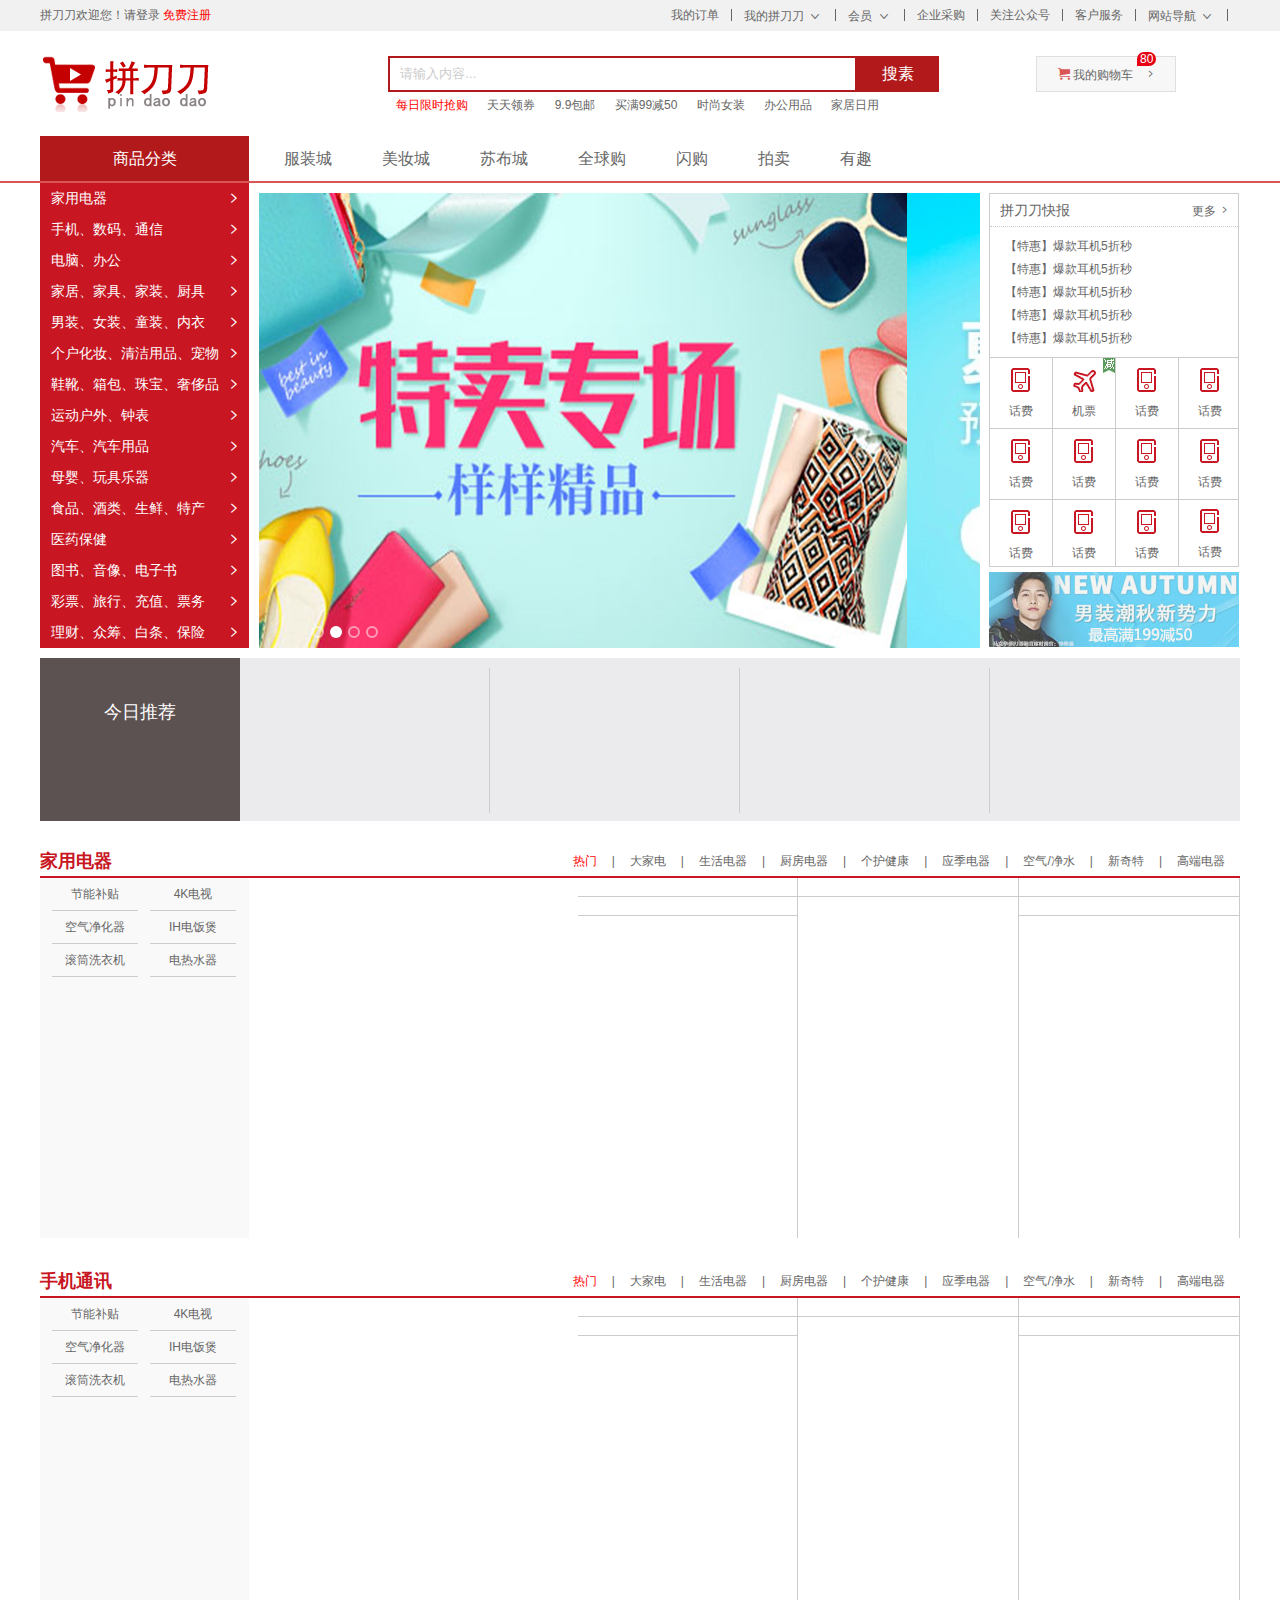
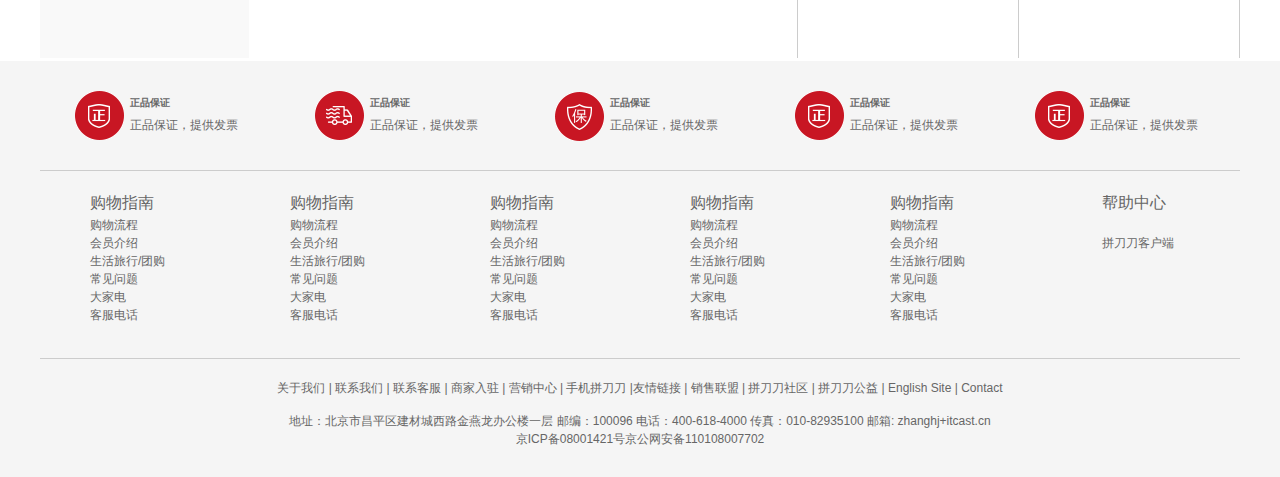
<file: index.html>
<!DOCTYPE html>
<html lang="en">

<head>
    <meta charset="UTF-8">
    <meta name="viewport" content="width=device-width, initial-scale=1.0">
    <meta http-equiv="X-UA-Compatible" content="ie=edge">
    <title>拼刀刀(PDD.COM)-正品低价、品质保障、配送及时、轻松购物！</title>
    <meta name="description"
        content="拼刀刀PDD.COM-专业的综合网上购物商城,销售家电、数码通讯、电脑、家居百货、服装服饰、母婴、图书、食品等数万个品牌优质商品.便捷、诚信的服务，为您提供愉悦的网上购物体验!">
    <meta name="keywords" content="网上购物,网上商城,手机,笔记本,电脑,MP3,CD,VCD,DV,相机,数码,配件,手表,存储卡,拼刀刀"">
        <!-- 引入favicon.ico网页图标 -->
    <link rel=" shortcut icon" href="favicon.ico" type="image/x-icon" />
    <!-- 引入css 初始化的css文件 -->
    <link rel="stylesheet" href="css/base.css">
    <!-- 引入 公共样式的css文件 -->
    <link rel="stylesheet" href="css/common.css">
    <!-- 引入首页样式 -->
    <link rel="stylesheet" href="css/index.css">
    <script src="js/animate.js"></script>
    <script src="js/jquery.min.js"></script>
    <script src="js/index.js"></script>
</head>

<body>
    <!-- 顶部快捷导航 shortcut star-->
    <div class="shortcut">
        <!-- 版心 w-->
        <div class="w">
            <div class="fl">
                <ul>
                    <li>拼刀刀欢迎您！</li>
                    <li> <a href="#">请登录</a> <a href="#" class="style-red">免费注册</a></li>
                </ul>
            </div>
            <div class="fr">
                <ul>
                    <li><a href="#">我的订单</a></li>
                    <li class="spacer"></li>
                    <li>
                        <a href="#">我的拼刀刀</a>
                        <i class="icomoon"></i>
                    </li>
                    <li class="spacer"></li>
                    <li>
                        <a href="#">会员</a>
                        <i class="icomoon"></i>
                    </li>
                    <li class="spacer"></li>
                    <li>
                        <a href="#">企业采购</a>
                    </li>
                    <li class="spacer"></li>
                    <li><a href="#">关注公众号</a></li>
                    <li class="spacer"></li>
                    <li><a href="#">客户服务</a></li>
                    <li class="spacer"></li>
                    <li>
                        <a href="#">网站导航</a>
                        <i class="icomoon"></i>
                    </li>
                    <li class="spacer"></li>
                </ul>
            </div>
        </div>
    </div>
    <!-- 顶部快捷导航 end-->

    <!-- 头部区域 -->
    <div class="header w">
        <div class="logo">
            <h1>
                <a href="index.html" title="拼刀刀">
                    拼刀刀
                </a>
            </h1>
        </div>
        <div class="search">
            <input type="text" class="text" value="请输入内容...">
            <button class="btn">搜素</button>
        </div>
        <div class="hotwords">
            <a href="#" class="style-red">每日限时抢购</a>
            <a href="#">天天领券</a>
            <a href="#">9.9包邮</a>
            <a href="#">买满99减50</a>
            <a href="#">时尚女装</a>
            <a href="#">办公用品</a>
            <a href="#">家居日用</a>
        </div>
        <div class="shopcar">
            <a href="shopcar.html">
                <i class="car"></i>
                我的购物车
                <i class="arrow"></i>
                <i class="count">80</i>
            </a>
        </div>
    </div>
    <div class="nav">
        <div class="w">
            <div class="dorpdown fl">
                <div class="dt">商品分类</div>
                <div class="dd">
                    <ul>
                        <li class="menu_item"><a href="list.html">家用电器</a><i class="fr"></i></li>
                        <li class="menu_item"><a href="list.html">手机、数码、通信</a><i class="fr"></i></li>
                        <li class="menu_item"><a href="list.html">电脑、办公</a> <i></i> </li>
                        <li class="menu_item"><a href="list.html">家居、家具、家装、厨具</a> <i></i> </li>
                        <li class="menu_item"><a href="list.html">男装、女装、童装、内衣</a> <i></i> </li>
                        <li class="menu_item"><a href="list.html">个户化妆、清洁用品、宠物</a> <i></i> </li>
                        <li class="menu_item"><a href="list.html">鞋靴、箱包、珠宝、奢侈品</a> <i></i> </li>
                        <li class="menu_item"><a href="list.html">运动户外、钟表</a> <i></i> </li>
                        <li class="menu_item"><a href="list.html">汽车、汽车用品</a> <i></i> </li>
                        <li class="menu_item"><a href="list.html">母婴、玩具乐器</a> <i></i> </li>
                        <li class="menu_item"><a href="list.html">食品、酒类、生鲜、特产</a> <i></i> </li>
                        <li class="menu_item"><a href="list.html">医药保健</a> <i></i> </li>
                        <li class="menu_item"><a href="list.html">图书、音像、电子书</a> <i></i> </li>
                        <li class="menu_item"><a href="list.html">彩票、旅行、充值、票务</a> <i></i> </li>
                        <li class="menu_item"><a href="list.html">理财、众筹、白条、保险</a> <i></i> </li>

                    </ul>
                </div>
            </div>
            <div class="navitems fl">
                <ul>
                    <li><a href="#">服装城</a></li>
                    <li><a href="#">美妆城</a></li>
                    <li><a href="#">苏布城</a></li>
                    <li><a href="#">全球购</a></li>
                    <li><a href="#">闪购</a></li>
                    <li><a href="#">拍卖</a></li>
                    <li><a href="#">有趣</a></li>
                </ul>
            </div>
        </div>
    </div>

    <div class="w">
        <div class="main">
            <div class="focus fl">
                <!-- 左侧按钮 -->
                <a href="javascript:;" class="arrow-l"></a>
                <!-- 右侧按钮 -->
                <a href="javascript:;" class="arrow-r"></a>
                <!-- 核心的滚动区域 -->
                <ul>
                    <li>
                        <a href="#"><img src="upload/focus.jpg" alt=""></a>
                    </li>
                    <li>
                        <a href="#"><img src="upload/focus1.jpg" alt=""></a>
                    </li>
                    <li>
                        <a href="#"><img src="upload/focus2.jpg" alt=""></a>
                    </li>
                    <li>
                        <a href="#"><img src="upload/focus3.jpg" alt=""></a>
                    </li>
                </ul>
                <ol class="circle">

                </ol>
            </div>
            <div class="newsflash fr">
                <div class="news">
                    <div class="news-hd">
                        拼刀刀快报
                        <a href="#">更多</a>
                    </div>
                    <div class="news-bd">
                        <ul>
                            <li><a href="#">【特惠】爆款耳机5折秒</a></li>
                            <li><a href="#">【特惠】爆款耳机5折秒</a></li>
                            <li><a href="#">【特惠】爆款耳机5折秒</a></li>
                            <li><a href="#">【特惠】爆款耳机5折秒</a></li>
                            <li><a href="#">【特惠】爆款耳机5折秒</a></li>
                        </ul>
                    </div>
                </div>
                <div class="lifeservice">
                    <ul>
                        <li>
                            <a href="#">
                                <i class="lifeservice_ico lifeservice_huafei"></i>
                                <p>话费</p>
                            </a>
                        </li>
                        <li> <a href="#">
                                <i class="lifeservice_ico lifeservice_jipiao"></i>
                                <p>机票</p>
                            </a>
                            <span class="hot">

                            </span></li>
                        <li> <a href="#">
                                <i class="lifeservice_ico lifeservice_huafei"></i>
                                <p>话费</p>
                            </a></li>
                        <li> <a href="#">
                                <i class="lifeservice_ico lifeservice_huafei"></i>
                                <p>话费</p>
                            </a></li>
                        <li> <a href="#">
                                <i class="lifeservice_ico lifeservice_huafei"></i>
                                <p>话费</p>
                            </a></li>
                        <li> <a href="#">
                                <i class="lifeservice_ico lifeservice_huafei"></i>
                                <p>话费</p>
                            </a></li>
                        <li> <a href="#">
                                <i class="lifeservice_ico lifeservice_huafei"></i>
                                <p>话费</p>
                            </a></li>
                        <li> <a href="#">
                                <i class="lifeservice_ico lifeservice_huafei"></i>
                                <p>话费</p>
                            </a> <a href="#">
                                <i class="lifeservice_ico lifeservice_huafei"></i>
                                <p>话费</p>
                            </a> <a href="#">
                                <i class="lifeservice_ico lifeservice_huafei"></i>
                                <p>话费</p>
                            </a></li>
                        <li> <a href="#">
                                <i class="lifeservice_ico lifeservice_huafei"></i>
                                <p>话费</p>
                            </a></li>
                        <li> <a href="#">
                                <i class="lifeservice_ico lifeservice_huafei"></i>
                                <p>话费</p>
                            </a></li>
                        <li> <a href="#">
                                <i class="lifeservice_ico lifeservice_huafei"></i>
                                <p>话费</p>
                            </a></li>

                    </ul>
                </div>
                <div class="bargain">
                    <img data-lazy-src="upload/bargain.jpg" alt="">
                </div>
            </div>
        </div>

        <!-- 推荐模块 -->
        <div class="recommend w">
            <div class="recom-hd">
                <img data-lazy-src="img/clock.png" alt="">
                <h3>今日推荐</h3>
            </div>
            <div class="recom-bd">
                <ul>
                    <li><a href="#"><img data-lazy-src="upload/pic.jpg" alt=""></a></li>
                    <li><a href="#"><img data-lazy-src="upload/pic.jpg" alt=""></a></li>
                    <li><a href="#"><img data-lazy-src="upload/pic.jpg" alt=""></a></li>
                    <li class="last"><a href="#"><img data-lazy-src="upload/pic.jpg" alt=""></a></li>
                </ul>
            </div>
        </div>

        <!-- 楼层区 -->
        <div class="floor">
            <!-- 一楼 家电 -->
            <div class="jiadian w">
                <div class="box-hd">
                    <h3>家用电器</h3>
                    <div class="tab-list">
                        <ul>
                            <li><a href="#" class="style-red">热门</a>|</li>
                            <li><a href="#">大家电</a>|</li>
                            <li><a href="#">生活电器</a>|</li>
                            <li><a href="#">厨房电器</a>|</li>
                            <li><a href="#">个护健康</a>|</li>
                            <li><a href="#">应季电器</a>|</li>
                            <li><a href="#">空气/净水</a>|</li>
                            <li><a href="#">新奇特</a>|</li>
                            <li><a href="#">高端电器</a></li>
                        </ul>
                    </div>
                </div>
                <div class="box-bd">
                    <!-- 热门 -->
                    <ul class="tab-con">
                        <li class="w209">
                            <ul class="tab-con-list">
                                <li><a href="#">节能补贴</a></li>
                                <li><a href="#">4K电视</a></li>
                                <li><a href="#">空气净化器</a></li>
                                <li><a href="#">IH电饭煲</a></li>
                                <li><a href="#">滚筒洗衣机</a></li>
                                <li><a href="#">电热水器</a></li>
                            </ul>
                            <a href="#"><img data-lazy-src="upload/floor-1-1.png" alt=""></a>
                        </li>
                        <li class="w329">
                            <img data-lazy-src="upload/pic1.jpg" alt="">
                        </li>
                        <li class="w219">
                            <div class="tab-con-item">
                                <a href="#">
                                    <img data-lazy-src="upload/floor-1-2.png" alt="">
                                </a>
                            </div>

                            <div class="tab-con-item">
                                <a href="#">
                                    <img data-lazy-src="upload/floor-1-3.png" alt="">
                                </a>
                            </div>
                        </li>
                        <li class="w220">
                            <div class="tab-con-item">
                                <a href="#">
                                    <img data-lazy-src="upload/floor-1-4.png" alt="">
                                </a>
                            </div>
                        </li>
                        <li class="w220">
                            <div class="tab-con-item">
                                <a href="#">
                                    <img data-lazy-src="upload/floor-1-5.png" alt="">
                                </a>
                            </div>

                            <div class="tab-con-item">
                                <a href="#">
                                    <img data-lazy-src="upload/floor-1-6.png" alt="">
                                </a>
                            </div>
                        </li>
                    </ul>
                    <!--  -->
                    <!-- <ul class="tab-con">
                            <li>1</li>
                            <li>2</li>
                            <li>3</li>
                            <li>4</li>
                            <li>5</li>
                        </ul> -->
                </div>
            </div>

            <!-- 二楼 -->
            <div class="jiadian w">
                <div class="box-hd">
                    <h3>手机通讯</h3>
                    <div class="tab-list">
                        <ul>
                            <li><a href="#" class="style-red">热门</a>|</li>
                            <li><a href="#">大家电</a>|</li>
                            <li><a href="#">生活电器</a>|</li>
                            <li><a href="#">厨房电器</a>|</li>
                            <li><a href="#">个护健康</a>|</li>
                            <li><a href="#">应季电器</a>|</li>
                            <li><a href="#">空气/净水</a>|</li>
                            <li><a href="#">新奇特</a>|</li>
                            <li><a href="#">高端电器</a></li>
                        </ul>
                    </div>
                </div>
                <div class="box-bd">
                    <!-- 热门 -->
                    <ul class="tab-con">
                        <li class="w209">
                            <ul class="tab-con-list">
                                <li><a href="#">节能补贴</a></li>
                                <li><a href="#">4K电视</a></li>
                                <li><a href="#">空气净化器</a></li>
                                <li><a href="#">IH电饭煲</a></li>
                                <li><a href="#">滚筒洗衣机</a></li>
                                <li><a href="#">电热水器</a></li>
                            </ul>
                            <a href="#"><img data-lazy-src="upload/floor-1-1.png" alt=""></a>
                        </li>
                        <li class="w329">
                            <img data-lazy-src="upload/pic1.jpg" alt="">
                        </li>
                        <li class="w219">
                            <div class="tab-con-item">
                                <a href="#">
                                    <img data-lazy-src="upload/floor-1-2.png" alt="">
                                </a>
                            </div>

                            <div class="tab-con-item">
                                <a href="#">
                                    <img data-lazy-src="upload/floor-1-3.png" alt="">
                                </a>
                            </div>
                        </li>
                        <li class="w220">
                            <div class="tab-con-item">
                                <a href="#">
                                    <img data-lazy-src="upload/floor-1-4.png" alt="">
                                </a>
                            </div>
                        </li>
                        <li class="w220">
                            <div class="tab-con-item">
                                <a href="#">
                                    <img data-lazy-src="upload/floor-1-5.png" alt="">
                                </a>
                            </div>

                            <div class="tab-con-item">
                                <a href="#">
                                    <img data-lazy-src="upload/floor-1-6.png" alt="">
                                </a>
                            </div>
                        </li>
                    </ul>
                    <!--  -->
                    <!-- <ul class="tab-con">
                                <li>1</li>
                                <li>2</li>
                                <li>3</li>
                                <li>4</li>
                                <li>5</li>
                            </ul> -->
                </div>
            </div>
        </div>

        <!-- 固定电梯 -->
        <div class="fixedtool">
            <ul>
                <li class="current">家用电器</li>
                <li>手机通讯</li>
                <li>电脑办公</li>
                <li>家居家具</li>
            </ul>
        </div>
    </div>

    <!-- 底部 -->
    <div class="footer">
        <div class="w">
            <!-- 服务模块 -->
            <div class="mod_service">
                <ul>
                    <li>
                        <i class="mod_service-icon mod_service_zheng"></i>
                        <div class="mod_service_tit">
                            <h5>正品保证</h5>
                            <p>正品保证，提供发票</p>
                        </div>
                    </li>
                    <li>
                        <i class="mod_service-icon mod_service_kuai"></i>
                        <div class="mod_service_tit">
                            <h5>正品保证</h5>
                            <p>正品保证，提供发票</p>
                        </div>
                    </li>
                    <li>
                        <i class="mod_service-icon mod_service_bao"></i>
                        <div class="mod_service_tit">
                            <h5>正品保证</h5>
                            <p>正品保证，提供发票</p>
                        </div>
                    </li>
                    <li>
                        <i class="mod_service-icon mod_service_zheng"></i>
                        <div class="mod_service_tit">
                            <h5>正品保证</h5>
                            <p>正品保证，提供发票</p>
                        </div>
                    </li>
                    <li>
                        <i class="mod_service-icon mod_service_zheng"></i>
                        <div class="mod_service_tit">
                            <h5>正品保证</h5>
                            <p>正品保证，提供发票</p>
                        </div>
                    </li>
                </ul>
            </div>
            <!-- 帮助模块 -->
            <div class="mod_help">
                <dl class="mod_help_list">
                    <dt>购物指南</dt>
                    <dd><a href="#">购物流程</a></dd>
                    <dd><a href="#">会员介绍</a></dd>
                    <dd><a href="#">生活旅行/团购</a></dd>
                    <dd><a href="#">常见问题</a></dd>
                    <dd><a href="#">大家电</a></dd>
                    <dd><a href="#">客服电话</a></dd>
                </dl>
                <dl class="mod_help_list">
                    <dt>购物指南</dt>
                    <dd><a href="#">购物流程</a></dd>
                    <dd><a href="#">会员介绍</a></dd>
                    <dd><a href="#">生活旅行/团购</a></dd>
                    <dd><a href="#">常见问题</a></dd>
                    <dd><a href="#">大家电</a></dd>
                    <dd><a href="#">客服电话</a></dd>
                </dl>
                <dl class="mod_help_list">
                    <dt>购物指南</dt>
                    <dd><a href="#">购物流程</a></dd>
                    <dd><a href="#">会员介绍</a></dd>
                    <dd><a href="#">生活旅行/团购</a></dd>
                    <dd><a href="#">常见问题</a></dd>
                    <dd><a href="#">大家电</a></dd>
                    <dd><a href="#">客服电话</a></dd>
                </dl>
                <dl class="mod_help_list">
                    <dt>购物指南</dt>
                    <dd><a href="#">购物流程</a></dd>
                    <dd><a href="#">会员介绍</a></dd>
                    <dd><a href="#">生活旅行/团购</a></dd>
                    <dd><a href="#">常见问题</a></dd>
                    <dd><a href="#">大家电</a></dd>
                    <dd><a href="#">客服电话</a></dd>
                </dl>
                <dl class="mod_help_list">
                    <dt>购物指南</dt>
                    <dd><a href="#">购物流程</a></dd>
                    <dd><a href="#">会员介绍</a></dd>
                    <dd><a href="#">生活旅行/团购</a></dd>
                    <dd><a href="#">常见问题</a></dd>
                    <dd><a href="#">大家电</a></dd>
                    <dd><a href="#">客服电话</a></dd>
                </dl>
                <dl class="mod_help_list mod_help_app">
                    <dt>帮助中心</dt>
                    <dd>
                        <img data-lazy-src="upload/erweima.png" alt="">
                    </dd>
                    <p>拼刀刀客户端</p>
                </dl>
            </div>
            <!-- 版权模块 -->
            <div class="mod_copyright">
                <p class="mod_copyright_links">
                    关于我们 | 联系我们 | 联系客服 | 商家入驻 |
                    营销中心 | 手机拼刀刀 |友情链接 | 销售联盟 |
                    拼刀刀社区 | 拼刀刀公益 | English Site | Contact
                </p>
                <p class="mod_copyright_info">
                    地址：北京市昌平区建材城西路金燕龙办公楼一层 邮编：100096 电话：400-618-4000 传真：010-82935100 邮箱: zhanghj+itcast.cn <br>
                    京ICP备08001421号京公网安备110108007702
                </p>
            </div>
        </div>

    </div>
</body>

<!-- 必须在这里引入我们的懒加载插件 -->
<script src="js/EasyLazyload.min.js"></script>
<script>
    lazyLoadInit({
        showTime: 1100,
        onLoadBackEnd: function (i, e) {
            console.log("onLoadBackEnd:" + i);
        },
        onLoadBackStart: function (i, e) {
            console.log("onLoadBackStart:" + i);
        }
    });
</script>

</html>
</file>
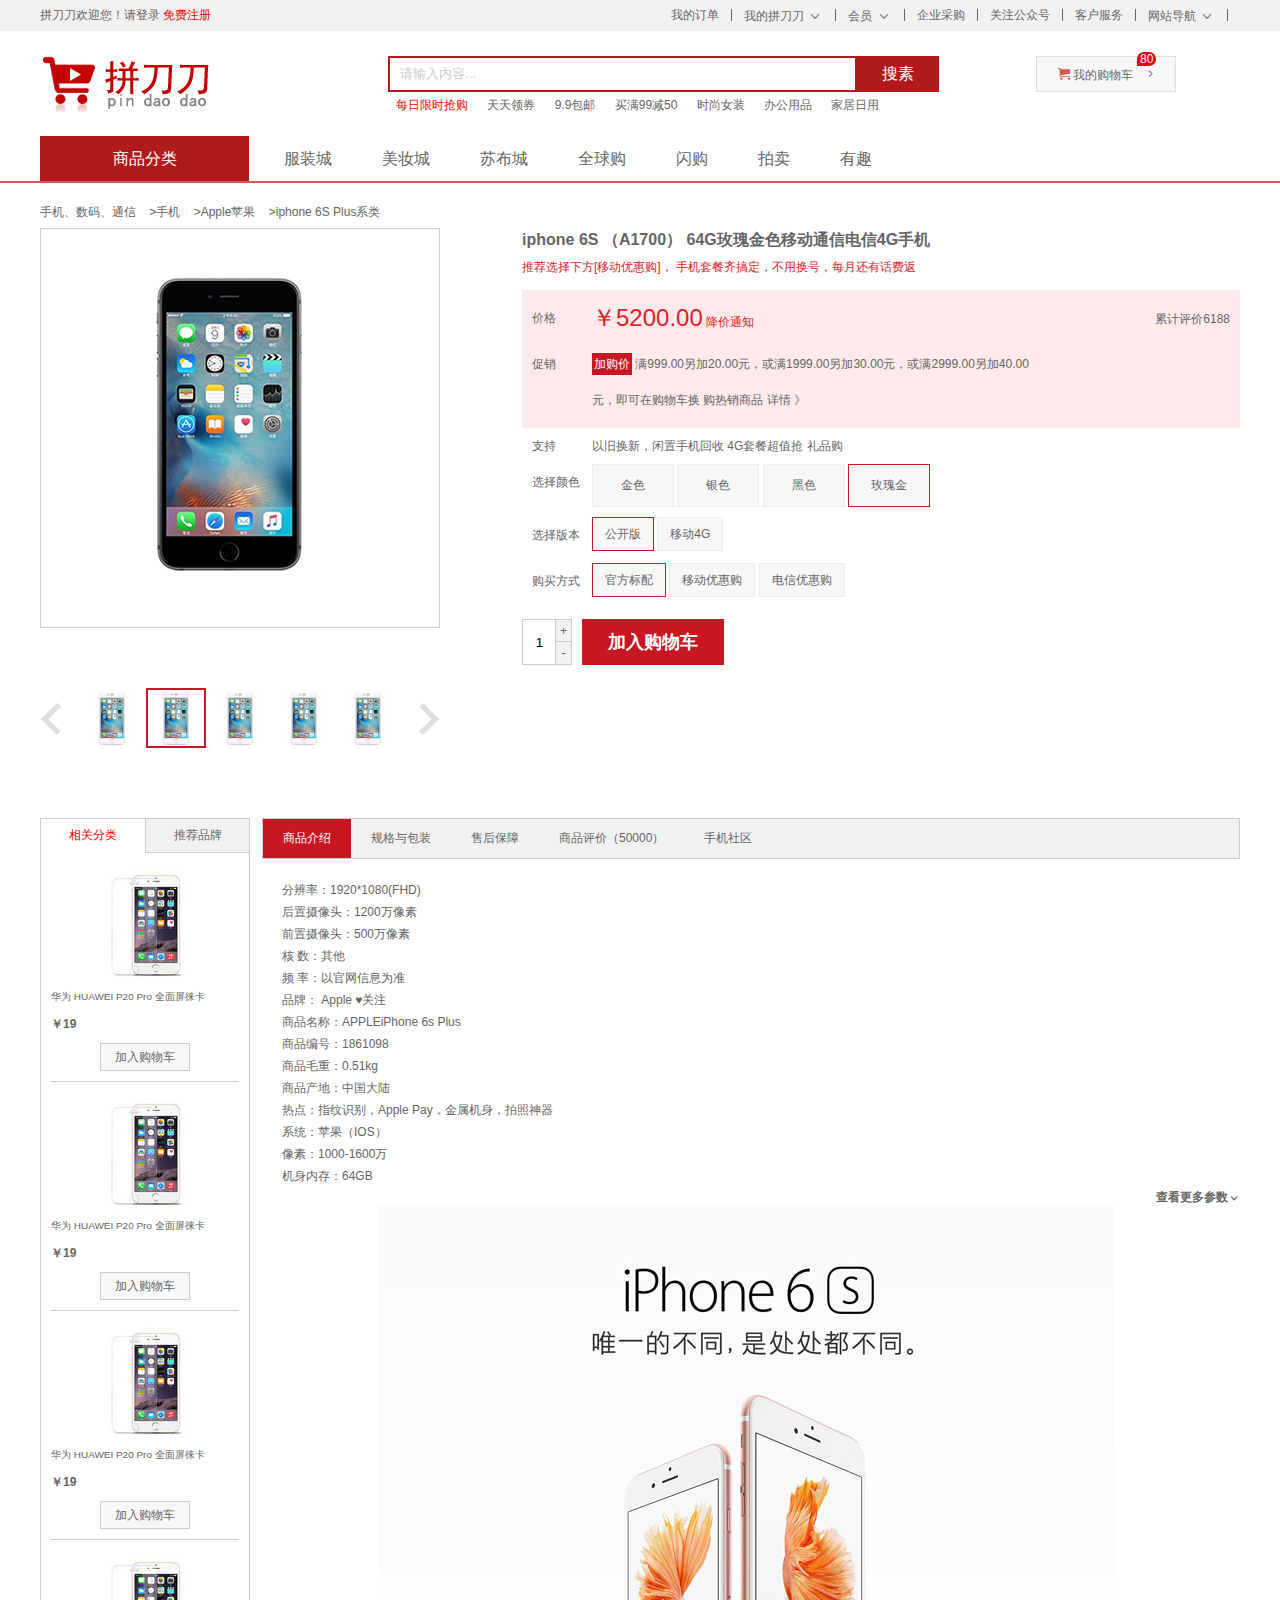
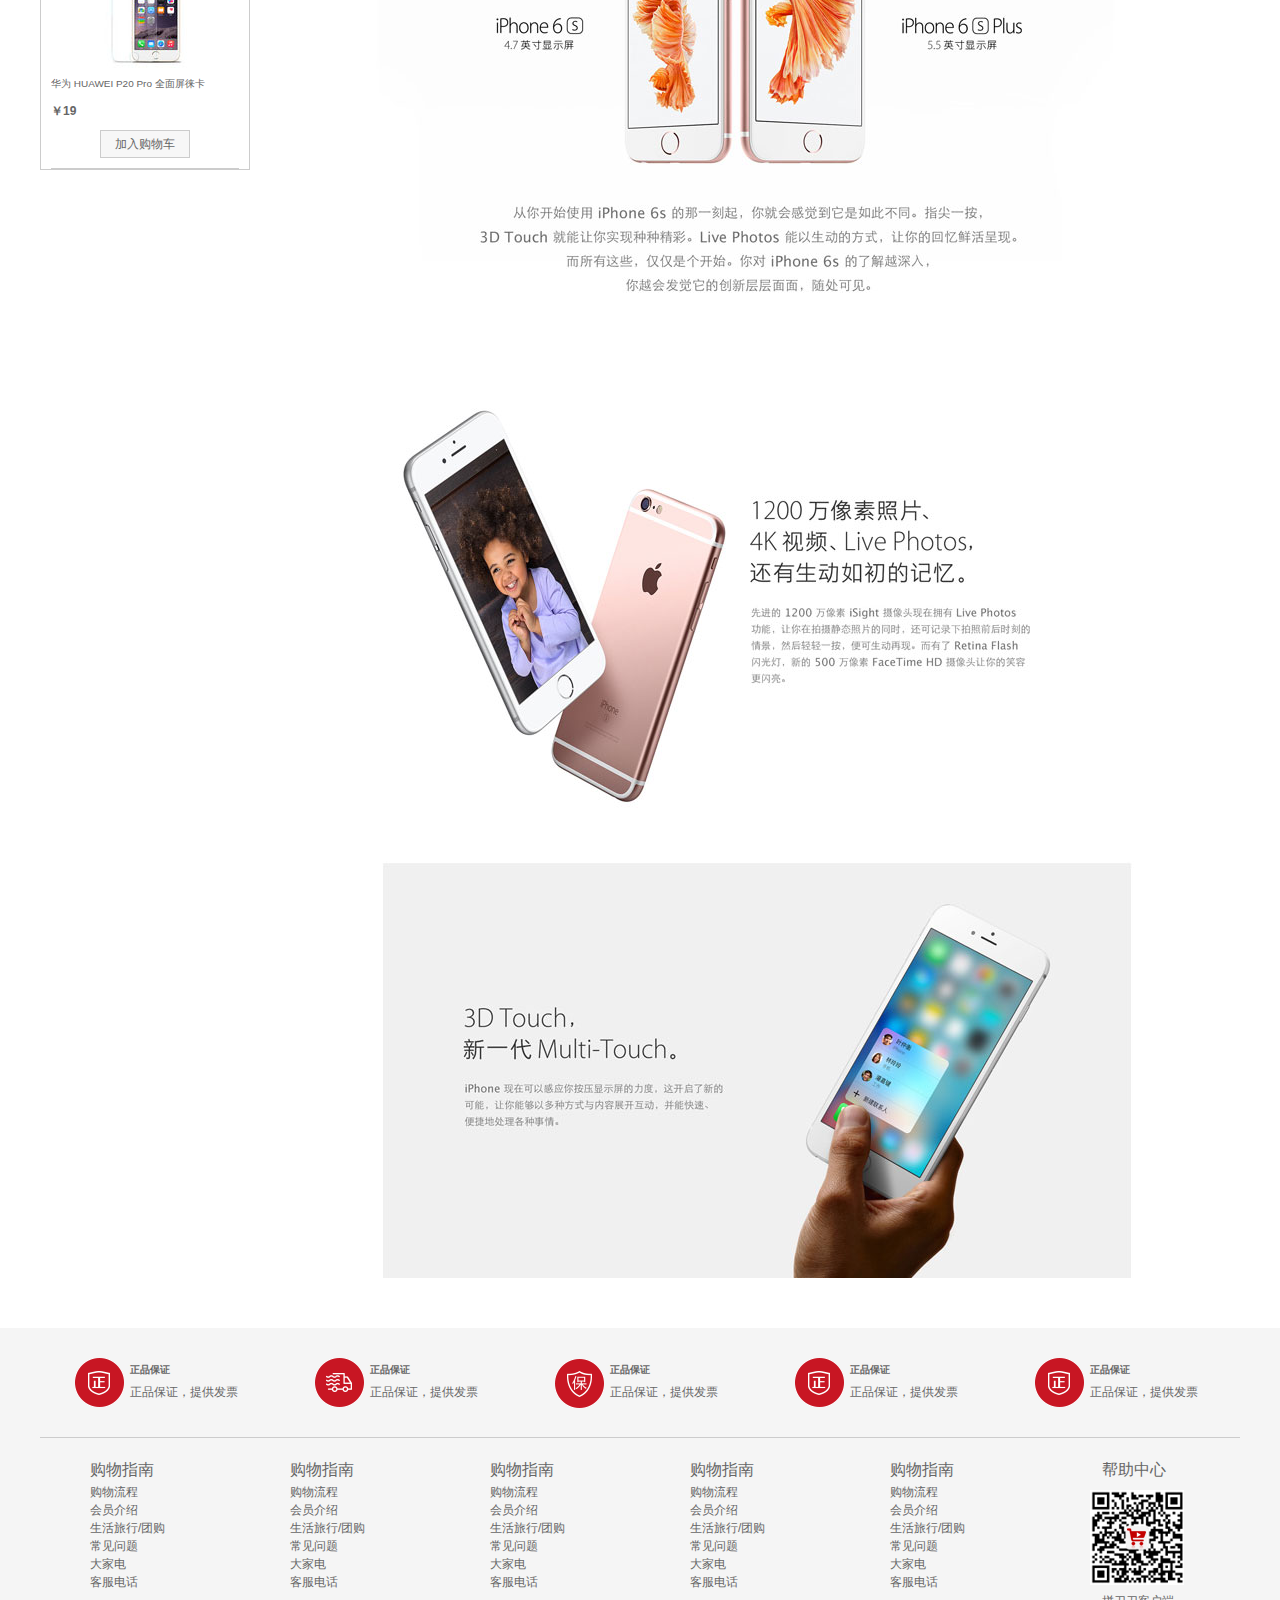
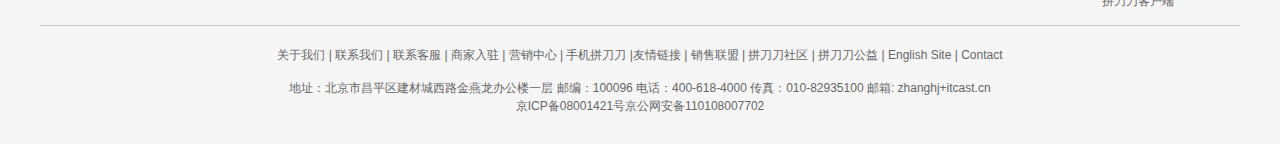
<file: detail.html>
<!DOCTYPE html>
<html lang="en">

<head>
    <meta charset="UTF-8">
    <meta name="viewport" content="width=device-width, initial-scale=1.0">
    <meta http-equiv="X-UA-Compatible" content="ie=edge">
    <title>手机详情页！</title>
    <meta name="description"
        content="拼刀刀PDD.COM-专业的综合网上购物商城,销售家电、数码通讯、电脑、家居百货、服装服饰、母婴、图书、食品等数万个品牌优质商品.便捷、诚信的服务，为您提供愉悦的网上购物体验!">
    <meta name="keywords" content="网上购物,网上商城,手机,笔记本,电脑,MP3,CD,VCD,DV,相机,数码,配件,手表,存储卡,拼刀刀">
    <!-- 引入favicon.ico网页图标 -->
    <link rel=" shortcut icon" href="favicon.ico" type="image/x-icon" />
    <!-- 引入css 初始化的css文件 -->
    <link rel="stylesheet" href="css/base.css">
    <!-- 引入 公共样式的css文件 -->
    <link rel="stylesheet" href="css/common.css">
    <!-- 引入首页样式 -->
    <link rel="stylesheet" href="css/detail.css">
    <script src="js/jquery.min.js"></script>
    <script src="js/detail.js"></script>
</head>

<body>

    <!-- 顶部快捷导航 shortcut star-->
    <div class="shortcut">
        <!-- 版心 w-->
        <div class="w">
            <div class="fl">
                <ul>
                    <li>拼刀刀欢迎您！</li>
                    <li> <a href="#">请登录</a> <a href="#" class="style-red">免费注册</a></li>
                </ul>
            </div>
            <div class="fr">
                <ul>
                    <li><a href="#">我的订单</a></li>
                    <li class="spacer"></li>
                    <li>
                        <a href="#">我的拼刀刀</a>
                        <i class="icomoon"></i>
                    </li>
                    <li class="spacer"></li>
                    <li>
                        <a href="#">会员</a>
                        <i class="icomoon"></i>
                    </li>
                    <li class="spacer"></li>
                    <li>
                        <a href="#">企业采购</a>
                    </li>
                    <li class="spacer"></li>
                    <li><a href="#">关注公众号</a></li>
                    <li class="spacer"></li>
                    <li><a href="#">客户服务</a></li>
                    <li class="spacer"></li>
                    <li>
                        <a href="#">网站导航</a>
                        <i class="icomoon"></i>
                    </li>
                    <li class="spacer"></li>
                </ul>
            </div>
        </div>
    </div>
    <!-- 顶部快捷导航 end-->

    <!-- 头部区域 -->
    <div class="header w">
        <div class="logo">
            <h1>
                <a href="index.html" title="拼刀刀">
                    拼刀刀
                </a>
            </h1>
        </div>
        <div class="search">
            <input type="text" class="text" value="请输入内容...">
            <button class="btn">搜素</button>
        </div>
        <div class="hotwords">
            <a href="#" class="style-red">每日限时抢购</a>
            <a href="#">天天领券</a>
            <a href="#">9.9包邮</a>
            <a href="#">买满99减50</a>
            <a href="#">时尚女装</a>
            <a href="#">办公用品</a>
            <a href="#">家居日用</a>
        </div>
        <div class="shopcar">
            <a href="shopcar.html">
                <i class="car"></i>
                我的购物车
                <i class="arrow"></i>
                <i class="count">80</i>
            </a>
        </div>
    </div>
    <div class="nav">
        <div class="w">
            <div class="dorpdown fl">
                <div class="dt">商品分类</div>
                <div class="dd" style="display: none;">
                    <ul>
                        <li class="menu_item"><a href="#">家用电器</a><i class="fr"></i></li>
                        <li class="menu_item"><a href="#">手机、数码、通信</a><i class="fr"></i></li>
                        <li class="menu_item"><a href="#">电脑、办公</a> <i></i> </li>
                        <li class="menu_item"><a href="#">家居、家具、家装、厨具</a> <i></i> </li>
                        <li class="menu_item"><a href="#">男装、女装、童装、内衣</a> <i></i> </li>
                        <li class="menu_item"><a href="#">个户化妆、清洁用品、宠物</a> <i></i> </li>
                        <li class="menu_item"><a href="#">鞋靴、箱包、珠宝、奢侈品</a> <i></i> </li>
                        <li class="menu_item"><a href="#">运动户外、钟表</a> <i></i> </li>
                        <li class="menu_item"><a href="#">汽车、汽车用品</a> <i></i> </li>
                        <li class="menu_item"><a href="#">母婴、玩具乐器</a> <i></i> </li>
                        <li class="menu_item"><a href="#">食品、酒类、生鲜、特产</a> <i></i> </li>
                        <li class="menu_item"><a href="#">医药保健</a> <i></i> </li>
                        <li class="menu_item"><a href="#">图书、音像、电子书</a> <i></i> </li>
                        <li class="menu_item"><a href="#">彩票、旅行、充值、票务</a> <i></i> </li>
                        <li class="menu_item"><a href="#">理财、众筹、白条、保险</a> <i></i> </li>

                    </ul>
                </div>
            </div>
            <div class="navitems fl">
                <ul>
                    <li><a href="#">服装城</a></li>
                    <li><a href="#">美妆城</a></li>
                    <li><a href="#">苏布城</a></li>
                    <li><a href="#">全球购</a></li>
                    <li><a href="#">闪购</a></li>
                    <li><a href="#">拍卖</a></li>
                    <li><a href="#">有趣</a></li>
                </ul>
            </div>
        </div>
    </div>

    <!-- 详情页 -->
    <div class="de_container w">
        <!-- 面包屑导航 -->
        <div class="crumb_wrap">
            <a href="#">手机、数码、通信</a>
            ><a href="#">手机</a>
            ><a href="#">Apple苹果</a>
            ><a href="#">iphone 6S Plus系类</a>
        </div>
        <!-- 产品介绍模块 -->
        <div class="product_intro clearfix">
            <!-- 预览区域 -->
            <div class="preview_wrap fl">
                <div class="preview_img">
                    <img src="upload/s3.png" alt="">
                    <div class="mask"></div>
                    <div class="big">
                        <img src="upload/big.jpg" alt="" class="bigImg">
                    </div>
                </div>
                <div class="preview_list">
                    <a href="#" class="arrow_prev">
                    </a>
                    <a href="#" class="arrow_next">
                    </a>
                    <ul class="list_item">
                        <li><img src="upload/pre.jpg" alt=""></li>
                        <li class="current"><img src="upload/pre.jpg" alt=""></li>
                        <li><img src="upload/pre.jpg" alt=""></li>
                        <li><img src="upload/pre.jpg" alt=""></li>
                        <li><img src="upload/pre.jpg" alt=""></li>
                    </ul>
                </div>
            </div>
            <!-- 详细信息 -->
            <div class="itemInfo_wrap fr">
                <!-- 头骨 -->
                <div class="sku_name">iphone 6S （A1700） 64G玫瑰金色移动通信电信4G手机</div>
                <!-- 最新新闻 -->
                <div class="news">
                    推荐选择下方[移动优惠购]，
                    手机套餐齐搞定，不用换号，每月还有话费返
                </div>
                <!-- 产品详细摘要信息 -->
                <div class="summary">
                    <dl class="summary_price">
                        <dt>价格</dt>
                        <dd>
                            <i class="price">￥5200.00</i>
                            <a href="#">降价通知</a>
                            <div class="remark">累计评价6188</div>
                        </dd>
                    </dl>

                    <dl class="summary_promotion">
                        <dt>促销</dt>
                        <dd>
                            <em>加购价</em>
                            满999.00另加20.00元，或满1999.00另加30.00元，或满2999.00另加40.00元，即可在购物车换
                            购热销商品 详情 》
                        </dd>
                    </dl>

                    <dl class="summary_support">
                        <dt>支持</dt>
                        <dd>
                            以旧换新，闲置手机回收 4G套餐超值抢 礼品购
                        </dd>
                    </dl>
                    <!-- 选择颜色 -->
                    <dl class="choose_color">
                        <dt>选择颜色</dt>
                        <dd>
                            <a href="javascript:;">金色</a>
                            <a href="javascript:;">银色</a>
                            <a href="javascript:;">黑色</a>
                            <a href="javascript:;" class="current">玫瑰金</a>
                        </dd>
                    </dl>

                    <!-- 选择版本 -->
                    <dl class="choose_version">
                        <dt>选择版本</dt>
                        <dd>
                            <a href="javascript:;" class="current">公开版</a>
                            <a href="javascript:;">移动4G</a>
                        </dd>
                    </dl>

                    <!-- 购买方式 -->
                    <dl class="choose_type">
                        <dt>购买方式</dt>
                        <dd>
                            <a href="javascript:;" class="current">官方标配</a>
                            <a href="javascript:;">移动优惠购</a>
                            <a href="javascript:;">电信优惠购</a>
                        </dd>
                    </dl>

                    <!-- 加入购物车 -->
                    <div class="choose_btns">
                        <div class="choose_amount">
                            <input type="text" value="1">
                            <a href="javascript:;" class="add">+</a>
                            <a href="javascript:;" class="reduce">-</a>
                        </div>
                        <a href="#" class="addcar">加入购物车</a>
                    </div>
                </div>
            </div>
        </div>

        <!-- 产品细节模块 -->
        <div class="product_detail">
            <div class="aside">
                <div class="tab_list">
                    <ul>
                        <li class="first_tab current">相关分类</li>
                        <li class="second_tab">推荐品牌</li>
                    </ul>
                </div>
                <div class="tab_con">
                    <ul>
                        <li>
                            <img src="upload/aside_img.jpg" alt="">
                            <h5>华为 HUAWEI P20 Pro 全面屏徕卡</h5>
                            <div class="aside_price">￥19</div>
                            <a href="#" class="as_addcar">加入购物车</a>
                        </li>

                        <li>
                            <img src="upload/aside_img.jpg" alt="">
                            <h5>华为 HUAWEI P20 Pro 全面屏徕卡</h5>
                            <div class="aside_price">￥19</div>
                            <a href="#" class="as_addcar">加入购物车</a>
                        </li>

                        <li>
                            <img src="upload/aside_img.jpg" alt="">
                            <h5>华为 HUAWEI P20 Pro 全面屏徕卡</h5>
                            <div class="aside_price">￥19</div>
                            <a href="#" class="as_addcar">加入购物车</a>
                        </li>

                        <li>
                            <img src="upload/aside_img.jpg" alt="">
                            <h5>华为 HUAWEI P20 Pro 全面屏徕卡</h5>
                            <div class="aside_price">￥19</div>
                            <a href="#" class="as_addcar">加入购物车</a>
                        </li>
                    </ul>
                </div>
            </div>
            <div class="detail">
                <div class="detail_tab_list">
                    <ul>
                        <li class="current">商品介绍</li>
                        <li>规格与包装</li>
                        <li>售后保障</li>
                        <li>商品评价（50000）</li>
                        <li>手机社区</li>
                    </ul>
                </div>
                <div class="detail_tab_con">
                    <div class="item" style="display:block;">
                        <ul class="item_info">
                            <li>分辨率：1920*1080(FHD)</li>
                            <li>后置摄像头：1200万像素</li>
                            <li>前置摄像头：500万像素</li>
                            <li>核 数：其他</li>
                            <li>频 率：以官网信息为准</li>
                            <li>品牌： Apple ♥关注</li>
                            <li>商品名称：APPLEiPhone 6s Plus</li>
                            <li>商品编号：1861098</li>
                            <li>商品毛重：0.51kg</li>
                            <li>商品产地：中国大陆</li>
                            <li>热点：指纹识别，Apple Pay，金属机身，拍照神器</li>
                            <li>系统：苹果（IOS）</li>
                            <li>像素：1000-1600万</li>
                            <li>机身内存：64GB</li>
                        </ul>
                        <p><a href="#" class="more fr">查看更多参数</a></p>
                        <img src="upload/detail_img1.jpg" alt="">
                        <img src="upload/detail_img2.jpg" alt="">
                        <img src="upload/detail_img3.jpg" alt="">
                    </div>
                    <!-- 规格与包装 -->
                    <div class="item">
                        <ul class="item_info">
                            <li>
                                <h3>主体</h3>
                                产品名称：Redmi 9A
                                上市月份：7月
                                上市年份：2020年
                                品牌：小米（MI）
                                首销日期：以官网信息为准
                            </li><br><br>
                            <li>
                                <h3>基本信息</h3>
                                机身宽度（mm）：77.07
                                机身厚度（mm）：9.0
                                机身重量（g）：194
                                运营商标志或内容：定制机往往会有运营商的元素在手机的某些位置，该属性会介绍这些元素出现的位置。

                            </li><br><br>

                            <li>
                                <h3>主芯片</h3>
                                CPU核数：八核
                                CPU品牌：联发科（MTK）
                            </li><br><br>

                            <li>
                                <h3>存储</h3>
                                最大存储扩展容量：512GB
                            </li><br><br>
                            <li>
                                <h3>屏幕</h3>
                                屏幕材质类型：其他
                                屏幕刷新率：其他
                                主屏幕尺寸（英寸）：6.53英寸
                            </li><br><br>
                        </ul>
                        <img src="upload/detail_img1.jpg" alt="">
                        <img src="upload/detail_img2.jpg" alt="">
                    </div>
                    <!-- 售后保障 -->
                    <div class="item">
                        <ul class="item_info">
                            <strong>厂家服务</strong>
                            <li>
                                本商品质保周期为1年质保，在此时间范围内可提交维修申请，具体请以厂家服务为准。
                                如因质量问题或故障，凭厂商维修中心或特约维修点的质量检测证明，享受7日内退货，15日内换货，15日以上在质保期内享受免费保修等三包服务！<br />(注:如厂家在商品介绍中有售后保障的说明,则此商品按照厂家说明执行售后保障服务。)
                                您可以查询本品牌在各地售后服务中心的联系方式，<a target='#'>请点击这儿查询......</a><br /><br />

                                售后服务电话：100-100-1234
                            </li>
                            <br /><br />
                            <strong>拼刀刀承诺</strong>
                            <li>
                                拼刀刀平台卖家销售并发货的商品，由平台卖家提供发票和相应的售后服务。请您放心购买！<br />
                                注：因厂家会在没有任何提前通知的情况下更改产品包装、产地或者一些附件，本司不能确保客户收到的货物与商城图片、产地、附件说明完全一致。只能确保为原厂正货！并且保证与当时市场上同样主流新品一致。若本商城没有及时更新，请大家谅解！
                            </li><br /><br />
                            <strong> 正品行货 </strong>

                            <li>拼刀刀商城向您保证所售商品均为正品行货，拼刀刀自营商品开具机打发票或电子发票。</li>
                            <br /><br />
                            <strong>无忧退货</strong>

                            <li>客户购买拼刀刀自营商品7日内（含7日，自客户收到商品之日起计算），在保证商品完好的前提下，可无理由退货。（部分商品除外，详情请见各商品细则）</li>
                        </ul>
                    </div>
                    <!-- 商品评价（50000） -->
                    <div class="item">
                        <ul class="item_info">
                            <li>
                                <h3>商品评价</h3>
                            </li>
                            <br><br>
                            <li>
                                全部评论
                                晒图
                                好评
                                中评
                                差评
                            </li>

                            <br><br>
                            <li>试用报告</li>
                            <br><br>
                            <li>推荐排序</li>

                        </ul>
                    </div>
                    <!-- 手机社区 -->
                    <div class="item">
                        <ul class="item_info">
                            <h3>商品问答</h3>
                            <br><br>
                            <li>
                                <strong>哪种颜色好看？</strong><br>
                                透明的
                            </li><br>
                            <li>
                                <strong>可以刷抖音吗 年轻人适合用吗</strong><br>
                                年轻人不适合，像素低
                            </li>
                        </ul>
                    </div>
                </div>
            </div>
        </div>
    </div>

    <!-- 底部 -->
    <div class="footer">
        <div class="w">
            <!-- 服务模块 -->
            <div class="mod_service">
                <ul>
                    <li>
                        <i class="mod_service-icon mod_service_zheng"></i>
                        <div class="mod_service_tit">
                            <h5>正品保证</h5>
                            <p>正品保证，提供发票</p>
                        </div>
                    </li>
                    <li>
                        <i class="mod_service-icon mod_service_kuai"></i>
                        <div class="mod_service_tit">
                            <h5>正品保证</h5>
                            <p>正品保证，提供发票</p>
                        </div>
                    </li>
                    <li>
                        <i class="mod_service-icon mod_service_bao"></i>
                        <div class="mod_service_tit">
                            <h5>正品保证</h5>
                            <p>正品保证，提供发票</p>
                        </div>
                    </li>
                    <li>
                        <i class="mod_service-icon mod_service_zheng"></i>
                        <div class="mod_service_tit">
                            <h5>正品保证</h5>
                            <p>正品保证，提供发票</p>
                        </div>
                    </li>
                    <li>
                        <i class="mod_service-icon mod_service_zheng"></i>
                        <div class="mod_service_tit">
                            <h5>正品保证</h5>
                            <p>正品保证，提供发票</p>
                        </div>
                    </li>
                </ul>
            </div>
            <!-- 帮助模块 -->
            <div class="mod_help">
                <dl class="mod_help_list">
                    <dt>购物指南</dt>
                    <dd><a href="#">购物流程</a></dd>
                    <dd><a href="#">会员介绍</a></dd>
                    <dd><a href="#">生活旅行/团购</a></dd>
                    <dd><a href="#">常见问题</a></dd>
                    <dd><a href="#">大家电</a></dd>
                    <dd><a href="#">客服电话</a></dd>
                </dl>
                <dl class="mod_help_list">
                    <dt>购物指南</dt>
                    <dd><a href="#">购物流程</a></dd>
                    <dd><a href="#">会员介绍</a></dd>
                    <dd><a href="#">生活旅行/团购</a></dd>
                    <dd><a href="#">常见问题</a></dd>
                    <dd><a href="#">大家电</a></dd>
                    <dd><a href="#">客服电话</a></dd>
                </dl>
                <dl class="mod_help_list">
                    <dt>购物指南</dt>
                    <dd><a href="#">购物流程</a></dd>
                    <dd><a href="#">会员介绍</a></dd>
                    <dd><a href="#">生活旅行/团购</a></dd>
                    <dd><a href="#">常见问题</a></dd>
                    <dd><a href="#">大家电</a></dd>
                    <dd><a href="#">客服电话</a></dd>
                </dl>
                <dl class="mod_help_list">
                    <dt>购物指南</dt>
                    <dd><a href="#">购物流程</a></dd>
                    <dd><a href="#">会员介绍</a></dd>
                    <dd><a href="#">生活旅行/团购</a></dd>
                    <dd><a href="#">常见问题</a></dd>
                    <dd><a href="#">大家电</a></dd>
                    <dd><a href="#">客服电话</a></dd>
                </dl>
                <dl class="mod_help_list">
                    <dt>购物指南</dt>
                    <dd><a href="#">购物流程</a></dd>
                    <dd><a href="#">会员介绍</a></dd>
                    <dd><a href="#">生活旅行/团购</a></dd>
                    <dd><a href="#">常见问题</a></dd>
                    <dd><a href="#">大家电</a></dd>
                    <dd><a href="#">客服电话</a></dd>
                </dl>
                <dl class="mod_help_list mod_help_app">
                    <dt>帮助中心</dt>
                    <dd>
                        <img src="upload/erweima.png" alt="">
                    </dd>
                    <p>拼刀刀客户端</p>
                </dl>
            </div>
            <!-- 版权模块 -->
            <div class="mod_copyright">
                <p class="mod_copyright_links">
                    关于我们 | 联系我们 | 联系客服 | 商家入驻 |
                    营销中心 | 手机拼刀刀 |友情链接 | 销售联盟 |
                    拼刀刀社区 | 拼刀刀公益 | English Site | Contact
                </p>
                <p class="mod_copyright_info">
                    地址：北京市昌平区建材城西路金燕龙办公楼一层 邮编：100096 电话：400-618-4000 传真：010-82935100 邮箱:
                    zhanghj+itcast.cn
                    <br>
                    京ICP备08001421号京公网安备110108007702
                </p>
            </div>
        </div>

    </div>
</body>


</html>
</file>
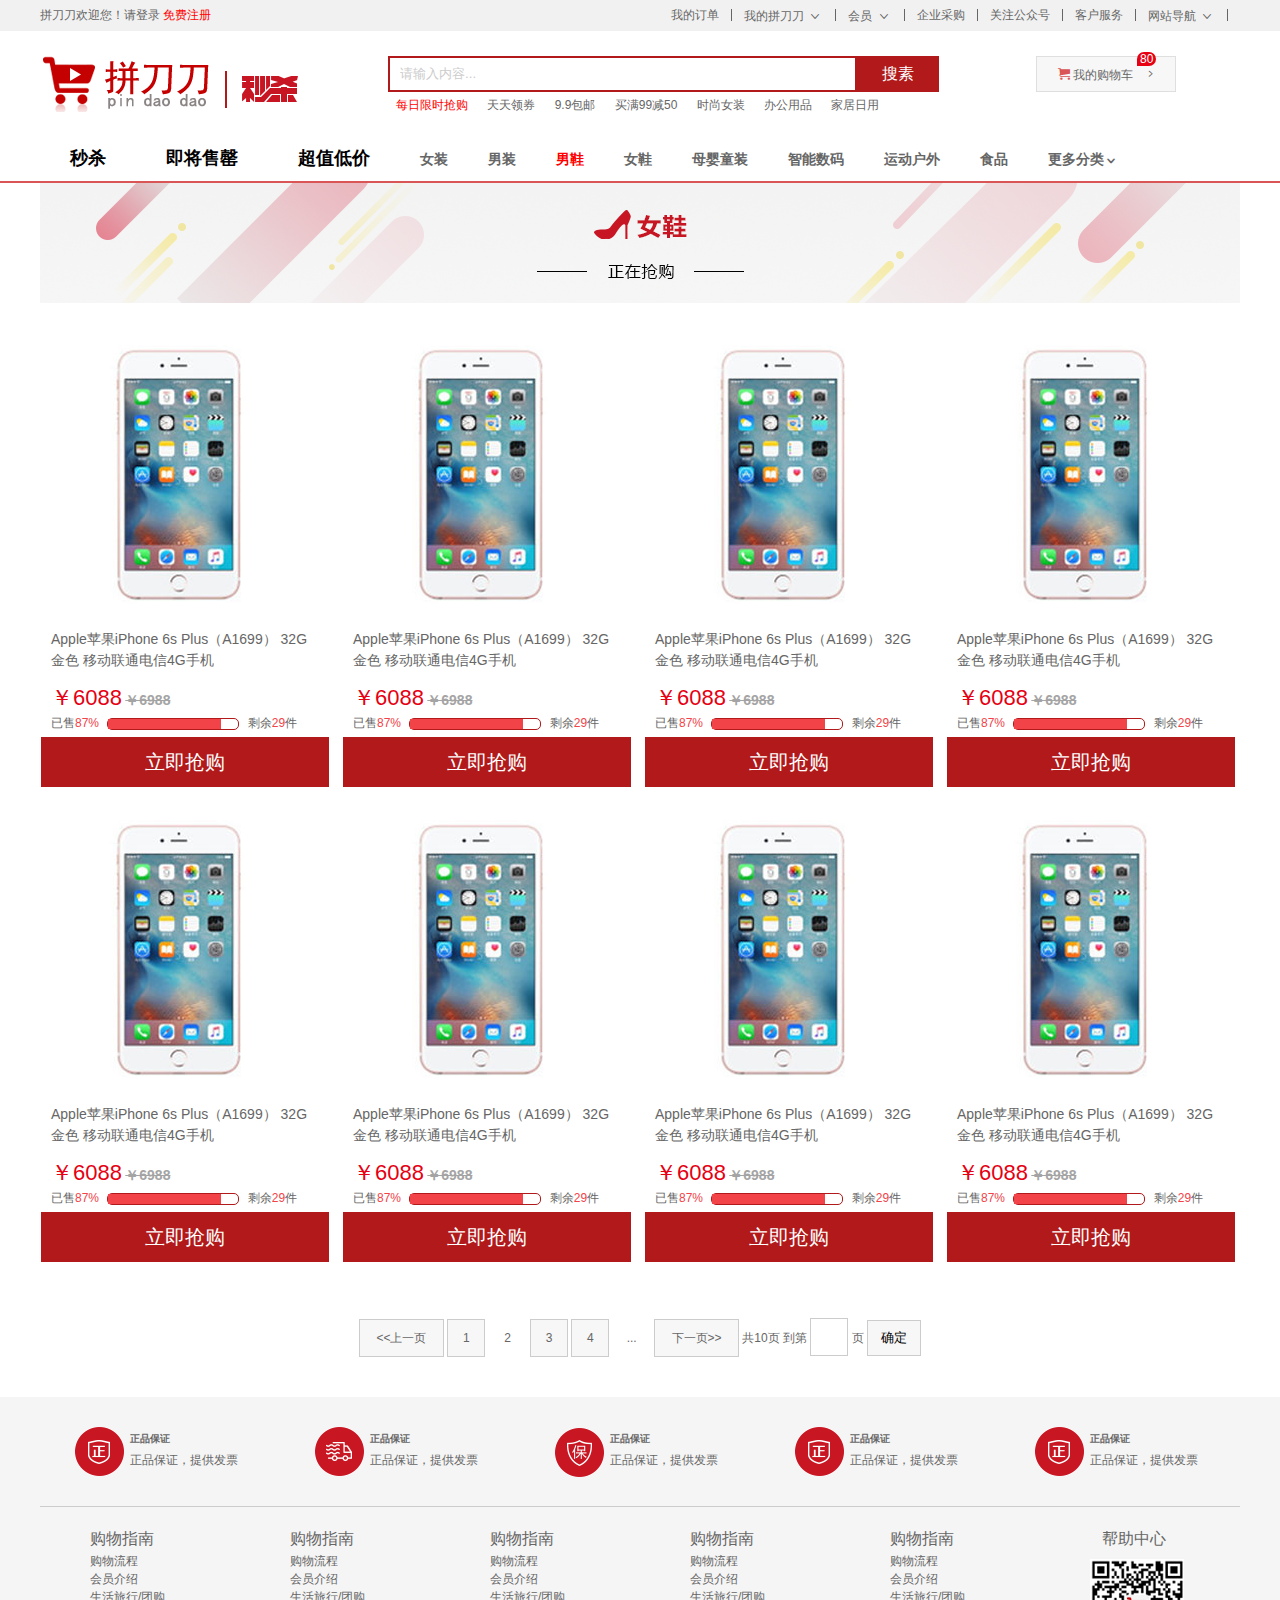
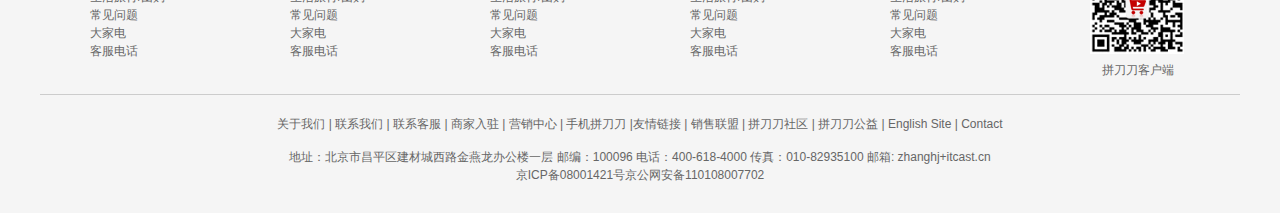
<file: list.html>
<!DOCTYPE html>
<html lang="en">

<head>
    <meta charset="UTF-8">
    <meta name="viewport" content="width=device-width, initial-scale=1.0">
    <meta http-equiv="X-UA-Compatible" content="ie=edge">
    <title>列表页-手机页面</title>
    <meta name="description"
        content="拼刀刀PDD.COM-专业的综合网上购物商城,销售家电、数码通讯、电脑、家居百货、服装服饰、母婴、图书、食品等数万个品牌优质商品.便捷、诚信的服务，为您提供愉悦的网上购物体验!">
    <meta name="keywords" content="网上购物,网上商城,手机,笔记本,电脑,MP3,CD,VCD,DV,相机,数码,配件,手表,存储卡,拼刀刀"">
        <!-- 引入favicon.ico网页图标 -->
    <link rel=" shortcut icon" href="favicon.ico" type="image/x-icon" />
    <!-- 引入css 初始化的css文件 -->
    <link rel="stylesheet" href="css/base.css">
    <!-- 引入 公共样式的css文件 -->
    <link rel="stylesheet" href="css/common.css">
    <link rel="stylesheet" href="css/list.css">
</head>

<body>
    <!-- 顶部快捷导航 shortcut star-->
    <div class="shortcut">
        <!-- 版心 w-->
        <div class="w">
            <div class="fl">
                <ul>
                    <li>拼刀刀欢迎您！</li>
                    <li> <a href="#">请登录</a> <a href="#" class="style-red">免费注册</a></li>
                </ul>
            </div>
            <div class="fr">
                <ul>
                    <li><a href="#">我的订单</a></li>
                    <li class="spacer"></li>
                    <li>
                        <a href="#">我的拼刀刀</a>
                        <i class="icomoon"></i>
                    </li>
                    <li class="spacer"></li>
                    <li>
                        <a href="#">会员</a>
                        <i class="icomoon"></i>
                    </li>
                    <li class="spacer"></li>
                    <li>
                        <a href="#">企业采购</a>
                    </li>
                    <li class="spacer"></li>
                    <li><a href="#">关注公众号</a></li>
                    <li class="spacer"></li>
                    <li><a href="#">客户服务</a></li>
                    <li class="spacer"></li>
                    <li>
                        <a href="#">网站导航</a>
                        <i class="icomoon"></i>
                    </li>
                    <li class="spacer"></li>
                </ul>
            </div>
        </div>
    </div>
    <!-- 顶部快捷导航 end-->


    <!--  -->
    <!-- 头部区域 -->
    <div class="header w">
        <div class="logo">
            <h1>
                <a href="index.html" title="拼刀刀">
                    拼刀刀
                </a>
            </h1>
        </div>
        <div class="sk"><img src="upload/sk.png" alt=""></div>
        <div class="search">
            <input type="text" class="text" value="请输入内容...">
            <button class="btn">搜素</button>
        </div>
        <div class="hotwords">
            <a href="#" class="style-red">每日限时抢购</a>
            <a href="#">天天领券</a>
            <a href="#">9.9包邮</a>
            <a href="#">买满99减50</a>
            <a href="#">时尚女装</a>
            <a href="#">办公用品</a>
            <a href="#">家居日用</a>
        </div>
        <div class="shopcar">
            <a href="shopcar.html">
                <i class="car"></i>
                我的购物车
                <i class="arrow"></i>
                <i class="count">80</i>
            </a>
        </div>
    </div>
    <div class="nav">
        <div class="w">
            <div class="sk_list fl">
                <ul>
                    <li><a href="#">秒杀</a></li>
                    <li><a href="#">即将售罄</a></li>
                    <li><a href="#">超值低价</a></li>
                </ul>
            </div>
            <div class="sk_con fl">
                <ul>
                    <li><a href="#">女装</a></li>
                    <li><a href="#">男装</a></li>
                    <li><a href="#" class="style-red">男鞋</a></li>
                    <li><a href="#">女鞋</a></li>
                    <li><a href="#">母婴童装</a></li>
                    <li><a href="#">智能数码</a></li>
                    <li><a href="#">运动户外</a></li>
                    <li><a href="#">食品</a></li>
                    <li><a href="#">更多分类</a></li>
                </ul>
            </div>
        </div>
    </div>

    <!-- 列表页的内容区域 -->
    <div class="sk_container w">
        <!-- 头部 -->
        <div class="sk_hb">
            <img src="upload/bg_03.png" alt="">
        </div>
        <!-- 中间部分 -->
        <div class="sk_bd clearfix">
            <ul>
                <li class="sk_goods">
                    <a href="detail.html">
                        <img src="upload/mobile.jpg" alt="">
                        <h5 class="sk_goods_title">Apple苹果iPhone 6s Plus（A1699） 32G 金色 移动联通电信4G手机</h5>
                    </a>
                    <p class="sk_goods_price">
                        <em>￥6088</em>
                        <del>￥6988</del></p>
                    <div class="sk_goods_progress">
                        已售<i>87%</i>
                        <div class="bar">
                            <div class="bar_in">
                            </div>
                        </div>
                        剩余<em>29</em>件
                    </div>
                    <a href="#" class="sk_goods_buy">立即抢购</a>

                </li>
                <li class="sk_goods">
                    <a href="detail.html">
                        <img src="upload/mobile.jpg" alt="">
                        <h5 class="sk_goods_title">Apple苹果iPhone 6s Plus（A1699） 32G 金色 移动联通电信4G手机</h5>
                    </a>
                    <p class="sk_goods_price">
                        <em>￥6088</em>
                        <del>￥6988</del></p>
                    <div class="sk_goods_progress">
                        已售<i>87%</i>
                        <div class="bar">
                            <div class="bar_in">
                            </div>
                        </div>
                        剩余<em>29</em>件
                    </div>
                    <a href="#" class="sk_goods_buy">立即抢购</a>

                </li>
                <li class="sk_goods">
                    <a href="detail.html">
                        <img src="upload/mobile.jpg" alt="">
                        <h5 class="sk_goods_title">Apple苹果iPhone 6s Plus（A1699） 32G 金色 移动联通电信4G手机</h5>
                    </a>
                    <p class="sk_goods_price">
                        <em>￥6088</em>
                        <del>￥6988</del></p>
                    <div class="sk_goods_progress">
                        已售<i>87%</i>
                        <div class="bar">
                            <div class="bar_in">
                            </div>
                        </div>
                        剩余<em>29</em>件
                    </div>
                    <a href="#" class="sk_goods_buy">立即抢购</a>

                </li>
                <li class="sk_goods">
                    <a href="detail.html">
                        <img src="upload/mobile.jpg" alt="">
                        <h5 class="sk_goods_title">Apple苹果iPhone 6s Plus（A1699） 32G 金色 移动联通电信4G手机</h5>
                    </a>
                    <p class="sk_goods_price">
                        <em>￥6088</em>
                        <del>￥6988</del></p>
                    <div class="sk_goods_progress">
                        已售<i>87%</i>
                        <div class="bar">
                            <div class="bar_in">
                            </div>
                        </div>
                        剩余<em>29</em>件
                    </div>
                    <a href="#" class="sk_goods_buy">立即抢购</a>

                </li>
                <li class="sk_goods">
                    <a href="detail.html">
                        <img src="upload/mobile.jpg" alt="">
                        <h5 class="sk_goods_title">Apple苹果iPhone 6s Plus（A1699） 32G 金色 移动联通电信4G手机</h5>
                    </a>
                    <p class="sk_goods_price">
                        <em>￥6088</em>
                        <del>￥6988</del></p>
                    <div class="sk_goods_progress">
                        已售<i>87%</i>
                        <div class="bar">
                            <div class="bar_in">
                            </div>
                        </div>
                        剩余<em>29</em>件
                    </div>
                    <a href="#" class="sk_goods_buy">立即抢购</a>

                </li>
                <li class="sk_goods">
                    <a href="detail.html">
                        <img src="upload/mobile.jpg" alt="">
                        <h5 class="sk_goods_title">Apple苹果iPhone 6s Plus（A1699） 32G 金色 移动联通电信4G手机</h5>
                    </a>
                    <p class="sk_goods_price">
                        <em>￥6088</em>
                        <del>￥6988</del></p>
                    <div class="sk_goods_progress">
                        已售<i>87%</i>
                        <div class="bar">
                            <div class="bar_in">
                            </div>
                        </div>
                        剩余<em>29</em>件
                    </div>
                    <a href="#" class="sk_goods_buy">立即抢购</a>

                </li>
                <li class="sk_goods">
                    <a href="detail.html">
                        <img src="upload/mobile.jpg" alt="">
                        <h5 class="sk_goods_title">Apple苹果iPhone 6s Plus（A1699） 32G 金色 移动联通电信4G手机</h5>
                    </a>
                    <p class="sk_goods_price">
                        <em>￥6088</em>
                        <del>￥6988</del></p>
                    <div class="sk_goods_progress">
                        已售<i>87%</i>
                        <div class="bar">
                            <div class="bar_in">
                            </div>
                        </div>
                        剩余<em>29</em>件
                    </div>
                    <a href="#" class="sk_goods_buy">立即抢购</a>

                </li>
                <li class="sk_goods">
                    <a href="detail.html">
                        <img src="upload/mobile.jpg" alt="">
                        <h5 class="sk_goods_title">Apple苹果iPhone 6s Plus（A1699） 32G 金色 移动联通电信4G手机</h5>
                    </a>
                    <p class="sk_goods_price">
                        <em>￥6088</em>
                        <del>￥6988</del></p>
                    <div class="sk_goods_progress">
                        已售<i>87%</i>
                        <div class="bar">
                            <div class="bar_in">
                            </div>
                        </div>
                        剩余<em>29</em>件
                    </div>
                    <a href="#" class="sk_goods_buy">立即抢购</a>

                </li>
            </ul>
        </div>
        <!-- 分页 -->
        <div class="page">
            <span class="page_number">
                <a href="#" class="page_number_prev">&lt;&lt;上一页</a>
                <a href="#">1</a>
                <a href="#" class="current">2</a>
                <a href="#">3</a>
                <a href="#">4</a>
                <a href="#" class="dotted">...</a>
                <a href="#" class="page_number_next">下一页&gt;&gt;</a>
            </span>
            <span class="page_skip">
                共10页 到第
                <input type="text">
                页
                <button>确定</button>
            </span>
        </div>
    </div>
    <!-- 底部 -->
    <div class="footer">
        <div class="w">
            <!-- 服务模块 -->
            <div class="mod_service">
                <ul>
                    <li>
                        <i class="mod_service-icon mod_service_zheng"></i>
                        <div class="mod_service_tit">
                            <h5>正品保证</h5>
                            <p>正品保证，提供发票</p>
                        </div>
                    </li>
                    <li>
                        <i class="mod_service-icon mod_service_kuai"></i>
                        <div class="mod_service_tit">
                            <h5>正品保证</h5>
                            <p>正品保证，提供发票</p>
                        </div>
                    </li>
                    <li>
                        <i class="mod_service-icon mod_service_bao"></i>
                        <div class="mod_service_tit">
                            <h5>正品保证</h5>
                            <p>正品保证，提供发票</p>
                        </div>
                    </li>
                    <li>
                        <i class="mod_service-icon mod_service_zheng"></i>
                        <div class="mod_service_tit">
                            <h5>正品保证</h5>
                            <p>正品保证，提供发票</p>
                        </div>
                    </li>
                    <li>
                        <i class="mod_service-icon mod_service_zheng"></i>
                        <div class="mod_service_tit">
                            <h5>正品保证</h5>
                            <p>正品保证，提供发票</p>
                        </div>
                    </li>
                </ul>
            </div>
            <!-- 帮助模块 -->
            <div class="mod_help">
                <dl class="mod_help_list">
                    <dt>购物指南</dt>
                    <dd><a href="#">购物流程</a></dd>
                    <dd><a href="#">会员介绍</a></dd>
                    <dd><a href="#">生活旅行/团购</a></dd>
                    <dd><a href="#">常见问题</a></dd>
                    <dd><a href="#">大家电</a></dd>
                    <dd><a href="#">客服电话</a></dd>
                </dl>
                <dl class="mod_help_list">
                    <dt>购物指南</dt>
                    <dd><a href="#">购物流程</a></dd>
                    <dd><a href="#">会员介绍</a></dd>
                    <dd><a href="#">生活旅行/团购</a></dd>
                    <dd><a href="#">常见问题</a></dd>
                    <dd><a href="#">大家电</a></dd>
                    <dd><a href="#">客服电话</a></dd>
                </dl>
                <dl class="mod_help_list">
                    <dt>购物指南</dt>
                    <dd><a href="#">购物流程</a></dd>
                    <dd><a href="#">会员介绍</a></dd>
                    <dd><a href="#">生活旅行/团购</a></dd>
                    <dd><a href="#">常见问题</a></dd>
                    <dd><a href="#">大家电</a></dd>
                    <dd><a href="#">客服电话</a></dd>
                </dl>
                <dl class="mod_help_list">
                    <dt>购物指南</dt>
                    <dd><a href="#">购物流程</a></dd>
                    <dd><a href="#">会员介绍</a></dd>
                    <dd><a href="#">生活旅行/团购</a></dd>
                    <dd><a href="#">常见问题</a></dd>
                    <dd><a href="#">大家电</a></dd>
                    <dd><a href="#">客服电话</a></dd>
                </dl>
                <dl class="mod_help_list">
                    <dt>购物指南</dt>
                    <dd><a href="#">购物流程</a></dd>
                    <dd><a href="#">会员介绍</a></dd>
                    <dd><a href="#">生活旅行/团购</a></dd>
                    <dd><a href="#">常见问题</a></dd>
                    <dd><a href="#">大家电</a></dd>
                    <dd><a href="#">客服电话</a></dd>
                </dl>
                <dl class="mod_help_list mod_help_app">
                    <dt>帮助中心</dt>
                    <dd>
                        <img src="upload/erweima.png" alt="">
                    </dd>
                    <p>拼刀刀客户端</p>
                </dl>
            </div>
            <!-- 版权模块 -->
            <div class="mod_copyright">
                <p class="mod_copyright_links">
                    关于我们 | 联系我们 | 联系客服 | 商家入驻 |
                    营销中心 | 手机拼刀刀 |友情链接 | 销售联盟 |
                    拼刀刀社区 | 拼刀刀公益 | English Site | Contact
                </p>
                <p class="mod_copyright_info">
                    地址：北京市昌平区建材城西路金燕龙办公楼一层 邮编：100096 电话：400-618-4000 传真：010-82935100 邮箱: zhanghj+itcast.cn <br>
                    京ICP备08001421号京公网安备110108007702
                </p>
            </div>
        </div>

    </div>
</body>

</html>
</file>
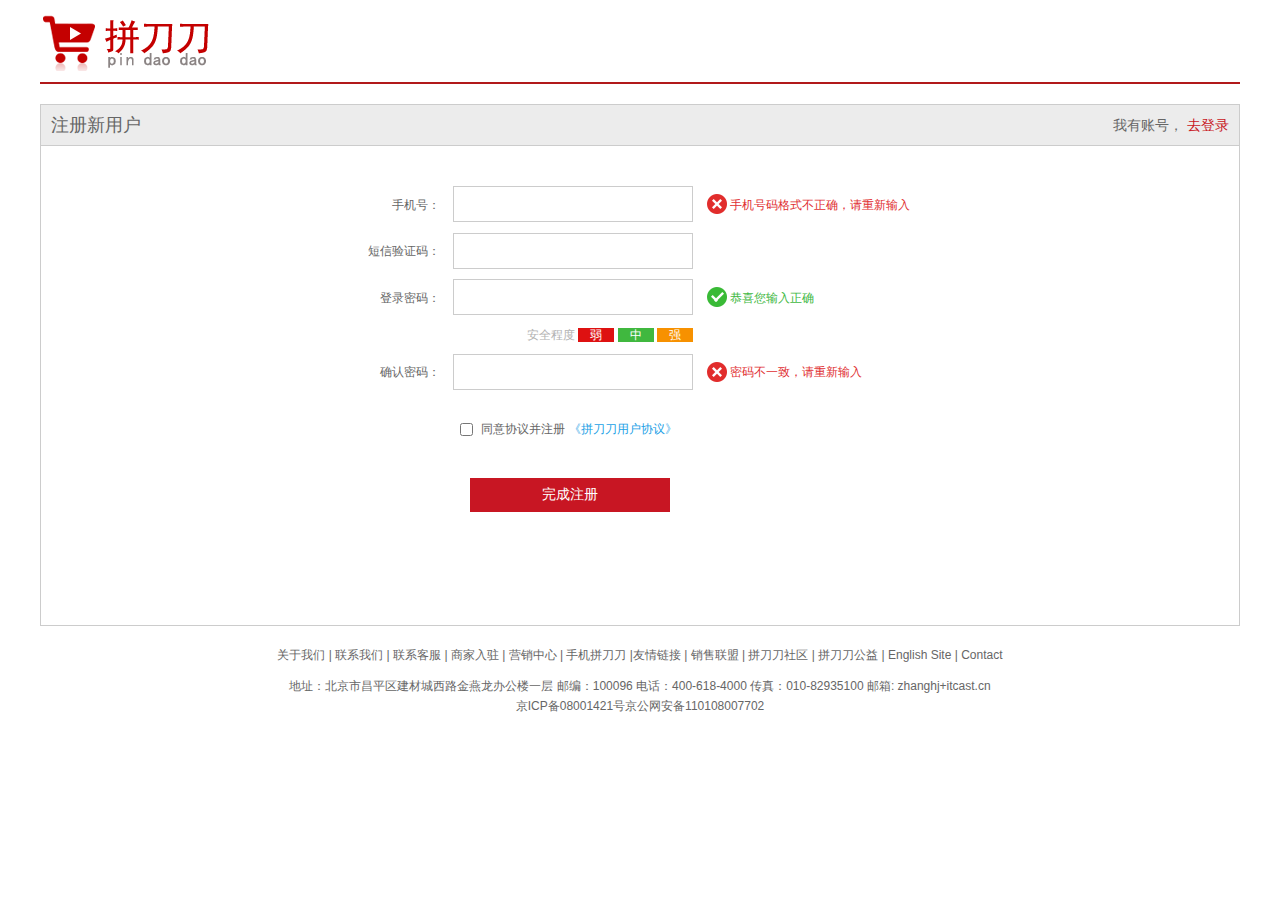
<file: register.html>
<!DOCTYPE html>
<html lang="en">

<head>
    <meta charset="UTF-8">
    <meta name="viewport" content="width=device-width, initial-scale=1.0">
    <meta http-equiv="X-UA-Compatible" content="ie=edge">
    <title>注册页面</title>
    <link rel="stylesheet" href="css/base.css">
    <link rel="stylesheet" href="css/register.css">
</head>

<body>
    <div class="w">
        <!-- 头部 -->
        <div class="header">
            <div class="logo">
                <a href="index.html"><img src="img/logo.png" alt=""></a>
            </div>
        </div>

        <div class="registerarea">
            <h3>
                注册新用户
                <em>我有账号，
                    <a href="login.html">去登录</a>
                </em>
            </h3>

            <div class="reg_form">
                <form action="demo.php">
                    <ul>
                        <li>
                            <!-- id 一样 可以 获取光标 -->
                            <label for="tel">手机号：</label>
                            <input type="text" class="inp" id="tel">
                            <span class="error">
                                <i class="error_icon"></i>
                                手机号码格式不正确，请重新输入
                            </span>
                        </li>
                        <li>
                            <label for="num">短信验证码：</label>
                            <input type="text" class="inp" id="num">

                        </li>
                        <li>
                            <label for="password">登录密码：</label>
                            <input type="text" class="inp" id="password">
                            <span class="success">
                                <i class="success_icon"></i>
                                恭喜您输入正确
                            </span>
                        </li>
                        <li class="safe">
                            安全程度
                            <em class="ruo">弱</em>
                            <em class="zhong">中</em>
                            <em class="qiang">强</em>
                        </li>
                        <li>
                            <label for="again">确认密码：</label>
                            <input type="text" class="inp" id="again">
                            <span class="error">
                                <i class="error_icon"></i>
                                密码不一致，请重新输入
                            </span>
                        </li>
                        <li class="agree">
                            <input type="checkbox">
                            同意协议并注册
                            <a href="#">《拼刀刀用户协议》</a>
                        </li>
                        <li>
                            <input type="submit" value="完成注册" class="over">
                        </li>

                    </ul>
                </form>
            </div>
        </div>

        <!-- 底部 -->
        <div class="footer">
            <div class="w">
                <!-- 版权模块 -->
                <p class="links">
                    关于我们 | 联系我们 | 联系客服 | 商家入驻 |
                    营销中心 | 手机拼刀刀 |友情链接 | 销售联盟 |
                    拼刀刀社区 | 拼刀刀公益 | English Site | Contact
                </p>
                <p class="copyright">
                    地址：北京市昌平区建材城西路金燕龙办公楼一层 邮编：100096 电话：400-618-4000 传真：010-82935100 邮箱: zhanghj+itcast.cn <br>
                    京ICP备08001421号京公网安备110108007702
                </p>
            </div>
        </div>

    </div>
    </div>
</body>

</html>
</file>
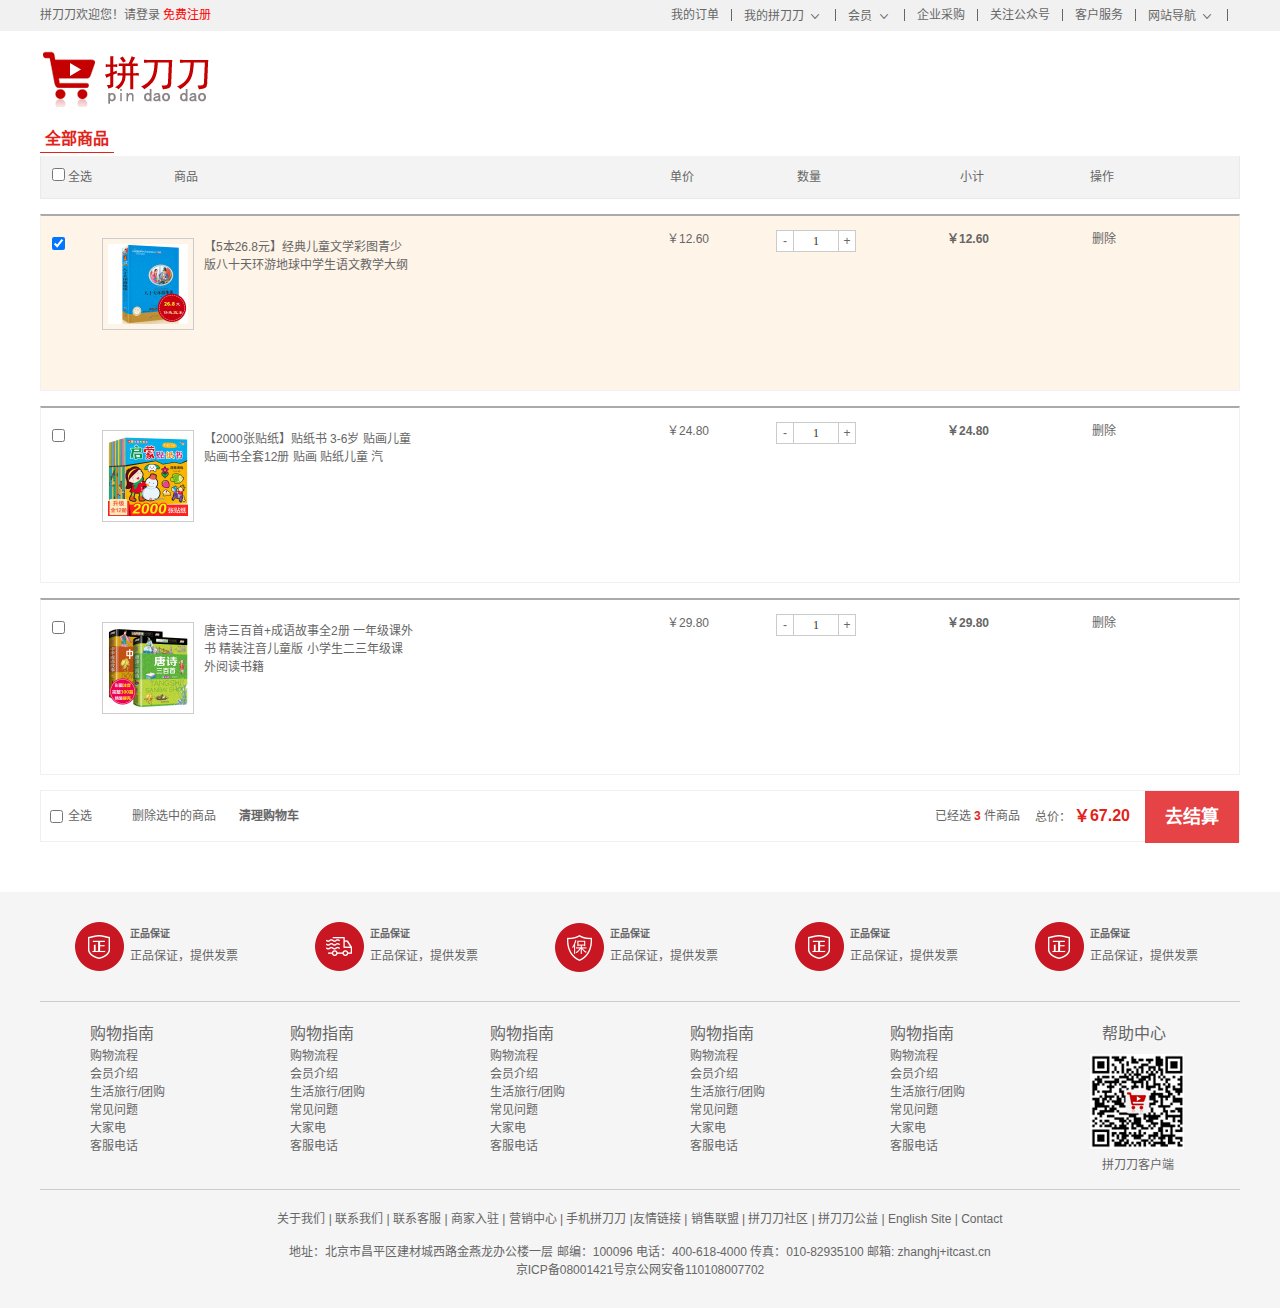
<file: shopcar.html>
<!DOCTYPE html>
<html lang="zh-CN">

<head>
    <meta charset="UTF-8">
    <title>我的购物</title>
    <meta name="description"
        content="拼刀刀JD.COM-专业的综合网上购物商城,销售家电、数码通讯、电脑、家居百货、服装服饰、母婴、图书、食品等数万个品牌优质商品.便捷、诚信的服务，为您提供愉悦的网上购物体验!" />
    <meta name="Keywords" content="网上购物,网上商城,手机,笔记本,电脑,MP3,CD,VCD,DV,相机,数码,配件,手表,存储卡,拼刀刀" />
    <!-- 引入facicon.ico网页图标 -->
    <link rel="shortcut icon" href="favicon.ico" type="image/x-icon" />
    <!-- 引入css 初始化的css 文件 -->
    <link rel="stylesheet" href="css/base.css">
    <!-- 引入公共样式的css 文件 -->
    <link rel="stylesheet" href="css/common.css">
    <!-- 引入car css -->
    <link rel="stylesheet" href="css/car.css">
    <!-- 先引入jquery  -->
    <script src="js/jquery.min.js"></script>
    <!-- 在引入我们自己的js文件 -->
    <script src="js/car.js"></script>
</head>

<body>
    <!-- 顶部快捷导航 shortcut star-->
    <div class="shortcut">
        <!-- 版心 w-->
        <div class="w">
            <div class="fl">
                <ul>
                    <li>拼刀刀欢迎您！</li>
                    <li> <a href="#">请登录</a> <a href="#" class="style-red">免费注册</a></li>
                </ul>
            </div>
            <div class="fr">
                <ul>
                    <li><a href="#">我的订单</a></li>
                    <li class="spacer"></li>
                    <li>
                        <a href="#">我的拼刀刀</a>
                        <i class="icomoon"></i>
                    </li>
                    <li class="spacer"></li>
                    <li>
                        <a href="#">会员</a>
                        <i class="icomoon"></i>
                    </li>
                    <li class="spacer"></li>
                    <li>
                        <a href="#">企业采购</a>
                    </li>
                    <li class="spacer"></li>
                    <li><a href="#">关注公众号</a></li>
                    <li class="spacer"></li>
                    <li><a href="#">客户服务</a></li>
                    <li class="spacer"></li>
                    <li>
                        <a href="#">网站导航</a>
                        <i class="icomoon"></i>
                    </li>
                    <li class="spacer"></li>
                </ul>
            </div>
        </div>
    </div>
    <!-- 顶部快捷导航 end-->


    <div class="car-header">
        <div class="w">
            <a href="index.html" title="拼刀刀">
                <div class="car-logo">
                    <img src="img/logo.png" alt="">
                </div>
            </a>
        </div>

    </div>

    </div>
    <div class="c-container">
        <div class="w">
            <div class="cart-filter-bar">
                <em>全部商品</em>
            </div>
            <!-- 购物车主要核心区域 -->
            <div class="cart-warp">
                <!-- 头部全选模块 -->
                <div class="cart-thead">
                    <div class="t-checkbox">
                        <input type="checkbox" name="" id="" class="checkall"> 全选
                    </div>
                    <div class="t-goods">商品</div>
                    <div class="t-price">单价</div>
                    <div class="t-num">数量</div>
                    <div class="t-sum">小计</div>
                    <div class="t-action">操作</div>
                </div>
                <!-- 商品详细模块 -->
                <div class="cart-item-list">
                    <div class="cart-item check-cart-item">
                        <div class="p-checkbox">
                            <input type="checkbox" name="" id="" checked class="j-checkbox">
                        </div>
                        <div class="p-goods">
                            <div class="p-img">
                                <img src="upload/p1.jpg" alt="">
                            </div>
                            <div class="p-msg">【5本26.8元】经典儿童文学彩图青少版八十天环游地球中学生语文教学大纲</div>
                        </div>
                        <div class="p-price">￥12.60</div>
                        <div class="p-num">
                            <div class="quantity-form">
                                <a href="javascript:;" class="decrement">-</a>
                                <input type="text" class="itxt" value="1">
                                <a href="javascript:;" class="increment">+</a>
                            </div>
                        </div>
                        <div class="p-sum">￥12.60</div>
                        <div class="p-action"><a href="javascript:;">删除</a></div>
                    </div>
                    <div class="cart-item">
                        <div class="p-checkbox">
                            <input type="checkbox" name="" id="" class="j-checkbox">
                        </div>
                        <div class="p-goods">
                            <div class="p-img">
                                <img src="upload/p2.jpg" alt="">
                            </div>
                            <div class="p-msg">【2000张贴纸】贴纸书 3-6岁 贴画儿童 贴画书全套12册 贴画 贴纸儿童 汽</div>
                        </div>
                        <div class="p-price">￥24.80</div>
                        <div class="p-num">
                            <div class="quantity-form">
                                <a href="javascript:;" class="decrement">-</a>
                                <input type="text" class="itxt" value="1">
                                <a href="javascript:;" class="increment">+</a>
                            </div>
                        </div>
                        <div class="p-sum">￥24.80</div>
                        <div class="p-action"><a href="javascript:;">删除</a></div>
                    </div>
                    <div class="cart-item">
                        <div class="p-checkbox">
                            <input type="checkbox" name="" id="" class="j-checkbox">
                        </div>
                        <div class="p-goods">
                            <div class="p-img">
                                <img src="upload/p3.jpg" alt="">
                            </div>
                            <div class="p-msg">唐诗三百首+成语故事全2册 一年级课外书 精装注音儿童版 小学生二三年级课外阅读书籍</div>
                        </div>
                        <div class="p-price">￥29.80</div>
                        <div class="p-num">
                            <div class="quantity-form">
                                <a href="javascript:;" class="decrement">-</a>
                                <input type="text" class="itxt" value="1">
                                <a href="javascript:;" class="increment">+</a>
                            </div>
                        </div>
                        <div class="p-sum">￥29.80</div>
                        <div class="p-action"><a href="javascript:;">删除</a></div>
                    </div>
                </div>

                <!-- 结算模块 -->
                <div class="cart-floatbar">
                    <div class="select-all">
                        <input type="checkbox" name="" id="" class="checkall">全选
                    </div>
                    <div class="operation">
                        <a href="javascript:;" class="remove-batch"> 删除选中的商品</a>
                        <a href="javascript:;" class="clear-all">清理购物车</a>
                    </div>
                    <div class="toolbar-right">
                        <div class="amount-sum">已经选<em>1</em>件商品</div>
                        <div class="price-sum">总价： <em>￥12.60</em></div>
                        <div class="btn-area">去结算</div>
                    </div>
                </div>
            </div>
        </div>

    </div>

    <!-- 底部 -->
    <div class="footer">
        <div class="w">
            <!-- 服务模块 -->
            <div class="mod_service">
                <ul>
                    <li>
                        <i class="mod_service-icon mod_service_zheng"></i>
                        <div class="mod_service_tit">
                            <h5>正品保证</h5>
                            <p>正品保证，提供发票</p>
                        </div>
                    </li>
                    <li>
                        <i class="mod_service-icon mod_service_kuai"></i>
                        <div class="mod_service_tit">
                            <h5>正品保证</h5>
                            <p>正品保证，提供发票</p>
                        </div>
                    </li>
                    <li>
                        <i class="mod_service-icon mod_service_bao"></i>
                        <div class="mod_service_tit">
                            <h5>正品保证</h5>
                            <p>正品保证，提供发票</p>
                        </div>
                    </li>
                    <li>
                        <i class="mod_service-icon mod_service_zheng"></i>
                        <div class="mod_service_tit">
                            <h5>正品保证</h5>
                            <p>正品保证，提供发票</p>
                        </div>
                    </li>
                    <li>
                        <i class="mod_service-icon mod_service_zheng"></i>
                        <div class="mod_service_tit">
                            <h5>正品保证</h5>
                            <p>正品保证，提供发票</p>
                        </div>
                    </li>
                </ul>
            </div>
            <!-- 帮助模块 -->
            <div class="mod_help">
                <dl class="mod_help_list">
                    <dt>购物指南</dt>
                    <dd><a href="#">购物流程</a></dd>
                    <dd><a href="#">会员介绍</a></dd>
                    <dd><a href="#">生活旅行/团购</a></dd>
                    <dd><a href="#">常见问题</a></dd>
                    <dd><a href="#">大家电</a></dd>
                    <dd><a href="#">客服电话</a></dd>
                </dl>
                <dl class="mod_help_list">
                    <dt>购物指南</dt>
                    <dd><a href="#">购物流程</a></dd>
                    <dd><a href="#">会员介绍</a></dd>
                    <dd><a href="#">生活旅行/团购</a></dd>
                    <dd><a href="#">常见问题</a></dd>
                    <dd><a href="#">大家电</a></dd>
                    <dd><a href="#">客服电话</a></dd>
                </dl>
                <dl class="mod_help_list">
                    <dt>购物指南</dt>
                    <dd><a href="#">购物流程</a></dd>
                    <dd><a href="#">会员介绍</a></dd>
                    <dd><a href="#">生活旅行/团购</a></dd>
                    <dd><a href="#">常见问题</a></dd>
                    <dd><a href="#">大家电</a></dd>
                    <dd><a href="#">客服电话</a></dd>
                </dl>
                <dl class="mod_help_list">
                    <dt>购物指南</dt>
                    <dd><a href="#">购物流程</a></dd>
                    <dd><a href="#">会员介绍</a></dd>
                    <dd><a href="#">生活旅行/团购</a></dd>
                    <dd><a href="#">常见问题</a></dd>
                    <dd><a href="#">大家电</a></dd>
                    <dd><a href="#">客服电话</a></dd>
                </dl>
                <dl class="mod_help_list">
                    <dt>购物指南</dt>
                    <dd><a href="#">购物流程</a></dd>
                    <dd><a href="#">会员介绍</a></dd>
                    <dd><a href="#">生活旅行/团购</a></dd>
                    <dd><a href="#">常见问题</a></dd>
                    <dd><a href="#">大家电</a></dd>
                    <dd><a href="#">客服电话</a></dd>
                </dl>
                <dl class="mod_help_list mod_help_app">
                    <dt>帮助中心</dt>
                    <dd>
                        <img src="upload/erweima.png" alt="">
                    </dd>
                    <p>拼刀刀客户端</p>
                </dl>
            </div>
            <!-- 版权模块 -->
            <div class="mod_copyright">
                <p class="mod_copyright_links">
                    关于我们 | 联系我们 | 联系客服 | 商家入驻 |
                    营销中心 | 手机拼刀刀 |友情链接 | 销售联盟 |
                    拼刀刀社区 | 拼刀刀公益 | English Site | Contact
                </p>
                <p class="mod_copyright_info">
                    地址：北京市昌平区建材城西路金燕龙办公楼一层 邮编：100096 电话：400-618-4000 传真：010-82935100 邮箱: zhanghj+itcast.cn <br>
                    京ICP备08001421号京公网安备110108007702
                </p>
            </div>
        </div>

    </div>
</body>

</html>
</file>
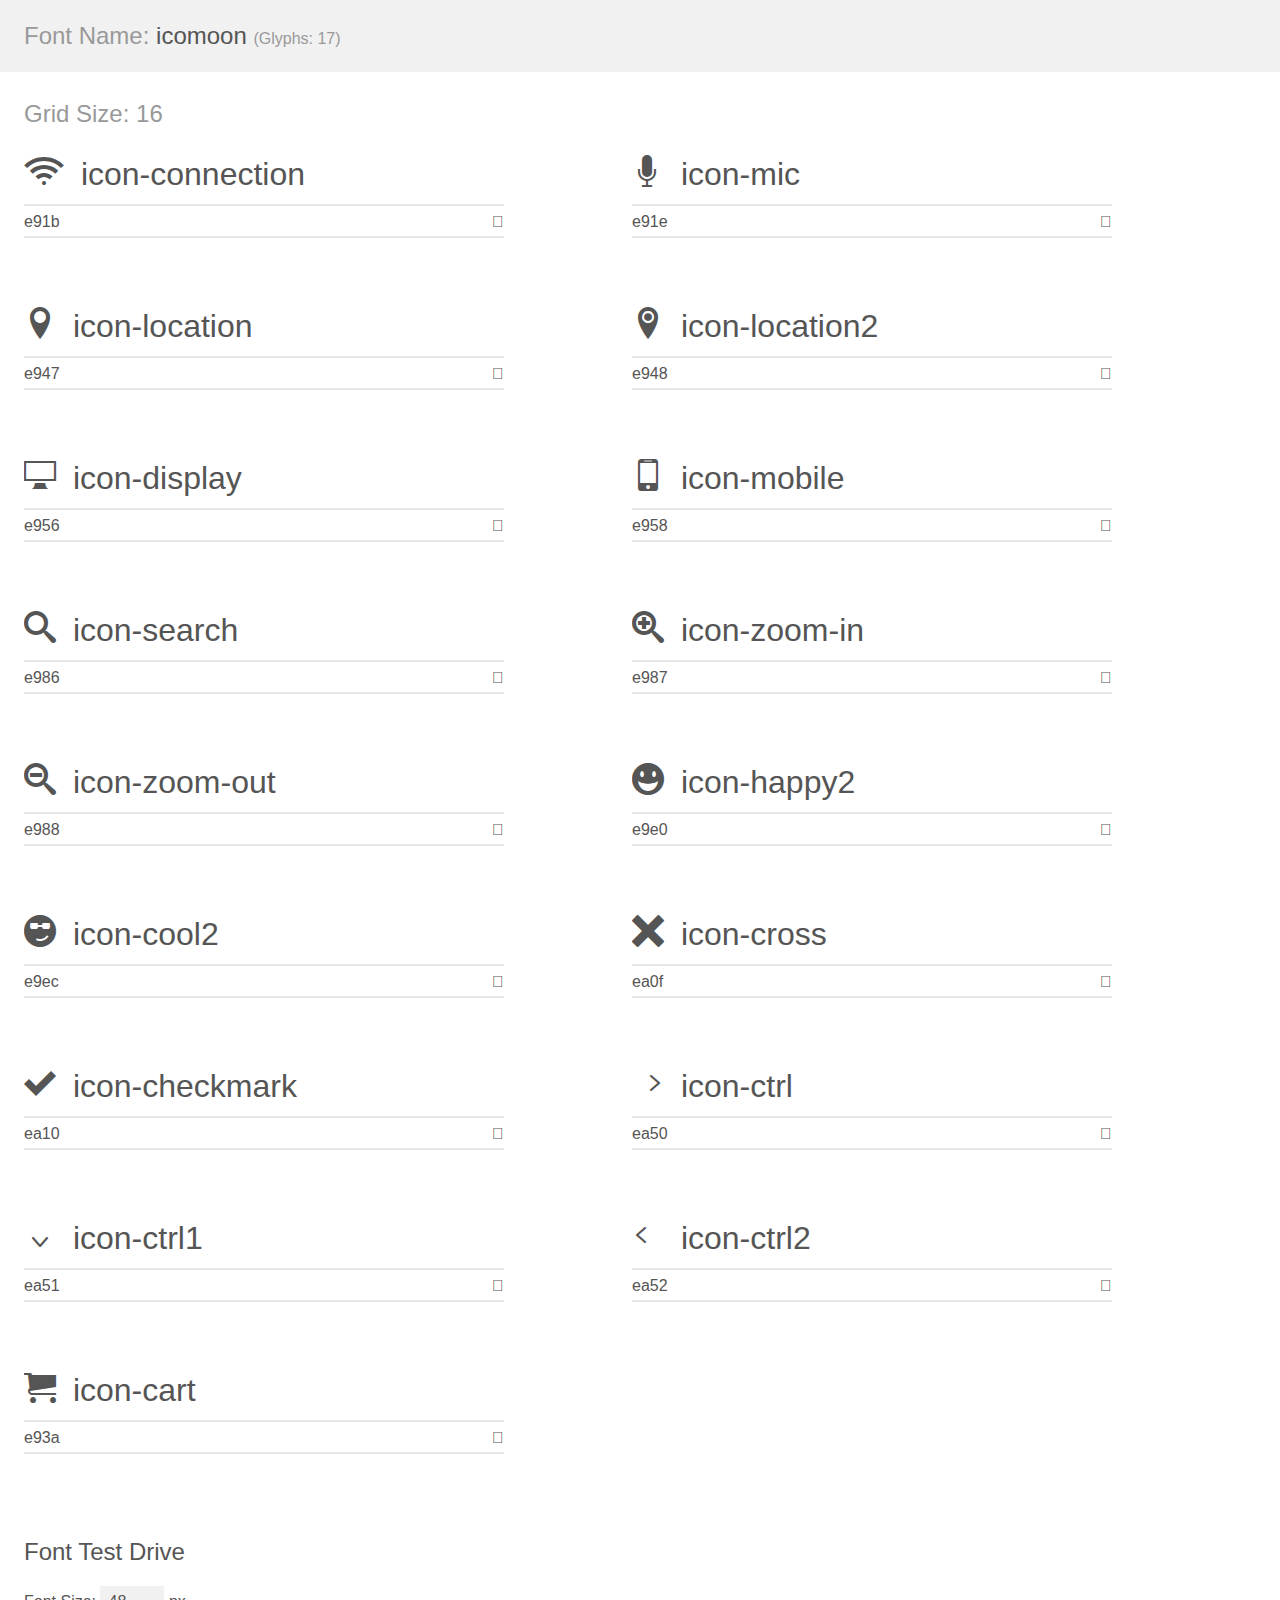
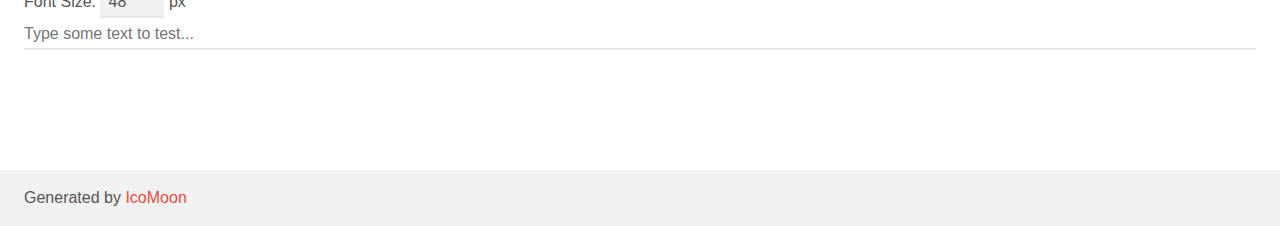
<file: icomoon/demo.html>
<!doctype html>
<html>
<head>
    <meta charset="utf-8">
    <title>IcoMoon Demo</title>
    <meta name="description" content="An Icon Font Generated By IcoMoon.io">
    <meta name="viewport" content="width=device-width, initial-scale=1">
    <link rel="stylesheet" href="demo-files/demo.css">
    <link rel="stylesheet" href="style.css"></head>
<body>
    <div class="bgc1 clearfix">
        <h1 class="mhmm mvm"><span class="fgc1">Font Name:</span> icomoon <small class="fgc1">(Glyphs:&nbsp;17)</small></h1>
    </div>
    <div class="clearfix mhl ptl">
        <h1 class="mvm mtn fgc1">Grid Size: 16</h1>
        <div class="glyph fs1">
            <div class="clearfix bshadow0 pbs">
                <span class="icon-connection"></span>
                <span class="mls"> icon-connection</span>
            </div>
            <fieldset class="fs0 size1of1 clearfix hidden-false">
                <input type="text" readonly value="e91b" class="unit size1of2" />
                <input type="text" maxlength="1" readonly value="&#xe91b;" class="unitRight size1of2 talign-right" />
            </fieldset>
            <div class="fs0 bshadow0 clearfix hidden-true">
                <span class="unit pvs fgc1">liga: </span>
                <input type="text" readonly value="connection, wifi" class="liga unitRight" />
            </div>
        </div>
        <div class="glyph fs1">
            <div class="clearfix bshadow0 pbs">
                <span class="icon-mic"></span>
                <span class="mls"> icon-mic</span>
            </div>
            <fieldset class="fs0 size1of1 clearfix hidden-false">
                <input type="text" readonly value="e91e" class="unit size1of2" />
                <input type="text" maxlength="1" readonly value="&#xe91e;" class="unitRight size1of2 talign-right" />
            </fieldset>
            <div class="fs0 bshadow0 clearfix hidden-true">
                <span class="unit pvs fgc1">liga: </span>
                <input type="text" readonly value="mic, microphone" class="liga unitRight" />
            </div>
        </div>
        <div class="glyph fs1">
            <div class="clearfix bshadow0 pbs">
                <span class="icon-location"></span>
                <span class="mls"> icon-location</span>
            </div>
            <fieldset class="fs0 size1of1 clearfix hidden-false">
                <input type="text" readonly value="e947" class="unit size1of2" />
                <input type="text" maxlength="1" readonly value="&#xe947;" class="unitRight size1of2 talign-right" />
            </fieldset>
            <div class="fs0 bshadow0 clearfix hidden-true">
                <span class="unit pvs fgc1">liga: </span>
                <input type="text" readonly value="location, map-marker" class="liga unitRight" />
            </div>
        </div>
        <div class="glyph fs1">
            <div class="clearfix bshadow0 pbs">
                <span class="icon-location2"></span>
                <span class="mls"> icon-location2</span>
            </div>
            <fieldset class="fs0 size1of1 clearfix hidden-false">
                <input type="text" readonly value="e948" class="unit size1of2" />
                <input type="text" maxlength="1" readonly value="&#xe948;" class="unitRight size1of2 talign-right" />
            </fieldset>
            <div class="fs0 bshadow0 clearfix hidden-true">
                <span class="unit pvs fgc1">liga: </span>
                <input type="text" readonly value="location2, map-marker2" class="liga unitRight" />
            </div>
        </div>
        <div class="glyph fs1">
            <div class="clearfix bshadow0 pbs">
                <span class="icon-display"></span>
                <span class="mls"> icon-display</span>
            </div>
            <fieldset class="fs0 size1of1 clearfix hidden-false">
                <input type="text" readonly value="e956" class="unit size1of2" />
                <input type="text" maxlength="1" readonly value="&#xe956;" class="unitRight size1of2 talign-right" />
            </fieldset>
            <div class="fs0 bshadow0 clearfix hidden-true">
                <span class="unit pvs fgc1">liga: </span>
                <input type="text" readonly value="display, screen" class="liga unitRight" />
            </div>
        </div>
        <div class="glyph fs1">
            <div class="clearfix bshadow0 pbs">
                <span class="icon-mobile"></span>
                <span class="mls"> icon-mobile</span>
            </div>
            <fieldset class="fs0 size1of1 clearfix hidden-false">
                <input type="text" readonly value="e958" class="unit size1of2" />
                <input type="text" maxlength="1" readonly value="&#xe958;" class="unitRight size1of2 talign-right" />
            </fieldset>
            <div class="fs0 bshadow0 clearfix hidden-true">
                <span class="unit pvs fgc1">liga: </span>
                <input type="text" readonly value="mobile, cell-phone" class="liga unitRight" />
            </div>
        </div>
        <div class="glyph fs1">
            <div class="clearfix bshadow0 pbs">
                <span class="icon-search"></span>
                <span class="mls"> icon-search</span>
            </div>
            <fieldset class="fs0 size1of1 clearfix hidden-false">
                <input type="text" readonly value="e986" class="unit size1of2" />
                <input type="text" maxlength="1" readonly value="&#xe986;" class="unitRight size1of2 talign-right" />
            </fieldset>
            <div class="fs0 bshadow0 clearfix hidden-true">
                <span class="unit pvs fgc1">liga: </span>
                <input type="text" readonly value="search, magnifier" class="liga unitRight" />
            </div>
        </div>
        <div class="glyph fs1">
            <div class="clearfix bshadow0 pbs">
                <span class="icon-zoom-in"></span>
                <span class="mls"> icon-zoom-in</span>
            </div>
            <fieldset class="fs0 size1of1 clearfix hidden-false">
                <input type="text" readonly value="e987" class="unit size1of2" />
                <input type="text" maxlength="1" readonly value="&#xe987;" class="unitRight size1of2 talign-right" />
            </fieldset>
            <div class="fs0 bshadow0 clearfix hidden-true">
                <span class="unit pvs fgc1">liga: </span>
                <input type="text" readonly value="zoom-in, magnifier2" class="liga unitRight" />
            </div>
        </div>
        <div class="glyph fs1">
            <div class="clearfix bshadow0 pbs">
                <span class="icon-zoom-out"></span>
                <span class="mls"> icon-zoom-out</span>
            </div>
            <fieldset class="fs0 size1of1 clearfix hidden-false">
                <input type="text" readonly value="e988" class="unit size1of2" />
                <input type="text" maxlength="1" readonly value="&#xe988;" class="unitRight size1of2 talign-right" />
            </fieldset>
            <div class="fs0 bshadow0 clearfix hidden-true">
                <span class="unit pvs fgc1">liga: </span>
                <input type="text" readonly value="zoom-out, magnifier3" class="liga unitRight" />
            </div>
        </div>
        <div class="glyph fs1">
            <div class="clearfix bshadow0 pbs">
                <span class="icon-happy2"></span>
                <span class="mls"> icon-happy2</span>
            </div>
            <fieldset class="fs0 size1of1 clearfix hidden-false">
                <input type="text" readonly value="e9e0" class="unit size1of2" />
                <input type="text" maxlength="1" readonly value="&#xe9e0;" class="unitRight size1of2 talign-right" />
            </fieldset>
            <div class="fs0 bshadow0 clearfix hidden-true">
                <span class="unit pvs fgc1">liga: </span>
                <input type="text" readonly value="happy2, emoticon2" class="liga unitRight" />
            </div>
        </div>
        <div class="glyph fs1">
            <div class="clearfix bshadow0 pbs">
                <span class="icon-cool2"></span>
                <span class="mls"> icon-cool2</span>
            </div>
            <fieldset class="fs0 size1of1 clearfix hidden-false">
                <input type="text" readonly value="e9ec" class="unit size1of2" />
                <input type="text" maxlength="1" readonly value="&#xe9ec;" class="unitRight size1of2 talign-right" />
            </fieldset>
            <div class="fs0 bshadow0 clearfix hidden-true">
                <span class="unit pvs fgc1">liga: </span>
                <input type="text" readonly value="cool2, emoticon14" class="liga unitRight" />
            </div>
        </div>
        <div class="glyph fs1">
            <div class="clearfix bshadow0 pbs">
                <span class="icon-cross"></span>
                <span class="mls"> icon-cross</span>
            </div>
            <fieldset class="fs0 size1of1 clearfix hidden-false">
                <input type="text" readonly value="ea0f" class="unit size1of2" />
                <input type="text" maxlength="1" readonly value="&#xea0f;" class="unitRight size1of2 talign-right" />
            </fieldset>
            <div class="fs0 bshadow0 clearfix hidden-true">
                <span class="unit pvs fgc1">liga: </span>
                <input type="text" readonly value="cross, cancel" class="liga unitRight" />
            </div>
        </div>
        <div class="glyph fs1">
            <div class="clearfix bshadow0 pbs">
                <span class="icon-checkmark"></span>
                <span class="mls"> icon-checkmark</span>
            </div>
            <fieldset class="fs0 size1of1 clearfix hidden-false">
                <input type="text" readonly value="ea10" class="unit size1of2" />
                <input type="text" maxlength="1" readonly value="&#xea10;" class="unitRight size1of2 talign-right" />
            </fieldset>
            <div class="fs0 bshadow0 clearfix hidden-true">
                <span class="unit pvs fgc1">liga: </span>
                <input type="text" readonly value="checkmark, tick" class="liga unitRight" />
            </div>
        </div>
        <div class="glyph fs1">
            <div class="clearfix bshadow0 pbs">
                <span class="icon-ctrl"></span>
                <span class="mls"> icon-ctrl</span>
            </div>
            <fieldset class="fs0 size1of1 clearfix hidden-false">
                <input type="text" readonly value="ea50" class="unit size1of2" />
                <input type="text" maxlength="1" readonly value="&#xea50;" class="unitRight size1of2 talign-right" />
            </fieldset>
            <div class="fs0 bshadow0 clearfix hidden-true">
                <span class="unit pvs fgc1">liga: </span>
                <input type="text" readonly value="ctrl, control" class="liga unitRight" />
            </div>
        </div>
        <div class="glyph fs1">
            <div class="clearfix bshadow0 pbs">
                <span class="icon-ctrl1"></span>
                <span class="mls"> icon-ctrl1</span>
            </div>
            <fieldset class="fs0 size1of1 clearfix hidden-false">
                <input type="text" readonly value="ea51" class="unit size1of2" />
                <input type="text" maxlength="1" readonly value="&#xea51;" class="unitRight size1of2 talign-right" />
            </fieldset>
            <div class="fs0 bshadow0 clearfix hidden-true">
                <span class="unit pvs fgc1">liga: </span>
                <input type="text" readonly value="" class="liga unitRight" />
            </div>
        </div>
        <div class="glyph fs1">
            <div class="clearfix bshadow0 pbs">
                <span class="icon-ctrl2"></span>
                <span class="mls"> icon-ctrl2</span>
            </div>
            <fieldset class="fs0 size1of1 clearfix hidden-false">
                <input type="text" readonly value="ea52" class="unit size1of2" />
                <input type="text" maxlength="1" readonly value="&#xea52;" class="unitRight size1of2 talign-right" />
            </fieldset>
            <div class="fs0 bshadow0 clearfix hidden-true">
                <span class="unit pvs fgc1">liga: </span>
                <input type="text" readonly value="" class="liga unitRight" />
            </div>
        </div>
        <div class="glyph fs1">
            <div class="clearfix bshadow0 pbs">
                <span class="icon-cart"></span>
                <span class="mls"> icon-cart</span>
            </div>
            <fieldset class="fs0 size1of1 clearfix hidden-false">
                <input type="text" readonly value="e93a" class="unit size1of2" />
                <input type="text" maxlength="1" readonly value="&#xe93a;" class="unitRight size1of2 talign-right" />
            </fieldset>
            <div class="fs0 bshadow0 clearfix hidden-true">
                <span class="unit pvs fgc1">liga: </span>
                <input type="text" readonly value="cart, purchase" class="liga unitRight" />
            </div>
        </div>
    </div>

    <!--[if gt IE 8]><!-->
    <div class="mhl clearfix mbl">
        <h1>Font Test Drive</h1>
        <label>
            Font Size: <input id="fontSize" type="number" class="textbox0 mbm"
            min="8" value="48" />
            px
        </label>
        <input id="testText" type="text" class="phl size1of1 mvl"
        placeholder="Type some text to test..." value=""/>
        <div id="testDrive" class="icon-" style="font-family: icomoon">&nbsp;
        </div>
    </div>
    <!--<![endif]-->
    <div class="bgc1 clearfix">
        <p class="mhl">Generated by <a href="https://icomoon.io/app">IcoMoon</a></p>
    </div>

    <script src="demo-files/demo.js"></script>
</body>
</html>
</file>
<file: css/base.css>
/*清除元素默认的内外边距  */
* {
    margin: 0;
    padding: 0
}
/*让所有斜体 不倾斜*/
em,
i {
    font-style: normal;
}
/*去掉列表前面的小点*/
li {
    list-style: none;
}
/*图片没有边框   去掉图片底侧的空白缝隙*/
img {
    border: 0;  /*ie6*/
    vertical-align: middle;
}
/*让button 按钮 变成小手*/
button {
    cursor: pointer;
}
/*取消链接的下划线*/
a {
    color: #666;
    text-decoration: none;
}

a:hover {
    color: #e33333;
}

button,
input {
    font-family: 'Microsoft YaHei', 'Heiti SC', tahoma, arial, 'Hiragino Sans GB', \\5B8B\4F53, sans-serif;
    /*取消轮廓线 蓝色的*/
    outline: none;
}

body {
    background-color: #fff;
    font: 12px/1.5 'Microsoft YaHei', 'Heiti SC', tahoma, arial, 'Hiragino Sans GB', \\5B8B\4F53, sans-serif;
    color: #666
}

.hide,
.none {
    display: none;
}
/*清除浮动*/
.clearfix:after {
    visibility: hidden;
    clear: both;
    display: block;
    content: ".";
    height: 0
}

.clearfix {
    *zoom: 1
}
</file>
<file: css/common.css>
/* 公共样式 */
/* 左浮动 */
.fl{
    float: left;
}
/* 右浮动 */
.fr{
    float: right;
}
/* 文字 */
@font-face {
    font-family: 'icomoon';
    src: url('../fonts/icomoon.eot?7kkyc2');
    src: url('../fonts/icomoon.eot?7kkyc2#iefix') format('embedded-opentype'),
        url('../fonts/icomoon.ttf?7kkyc2') format('truetype'),
        url('../fonts/icomoon.woff?7kkyc2') format('woff'),
        url('../fonts/icomoon.svg?7kkyc2#icomoon') format('svg');
    font-weight: normal;
    font-style: normal;
}
.fr .icomoon{
    font-family: 'icomoon';
    font-size: 16px;
    line-height: 27px;
}

/* 版心 */
.w{
    width: 1200px;
    margin: 0 auto;
}
.style-red{
    color: red;
}
.spacer{
    width: 1px;
    height: 12px;
    background-color: #666;
    margin: 9px 12px 0;
}

/* 顶部快捷导航 shortcut */
.shortcut{
    height: 31px;
    background-color: #f1f1f1;
    line-height: 31px;
}
.shortcut li{
    float: left;
}

/* 头部 header区域 */
.header{
    position: relative;
    height: 105px;
}
.logo{
    /* 子绝父相 */
    position: absolute;
    top: 25px;
    left: 0;
    width: 175px;
    height: 56px;
   
}
.logo a{
    display: block;
    width: 175px;
    height: 56px;
    background: url(../img/logo.png);
    /* 首行缩进 */
    text-indent: -99px;
    /* 溢出隐藏 */
    overflow: hidden;
}
.search{
    position: absolute;
    top: 25px;
    left: 348px;
}
.text{
    float: left;
    width: 455px;
    height: 32px;
    border: 2px solid #b1191a;
    padding-left: 10px;
    color: #ccc;
}
.btn{
    float: left;
    width: 82px;
    height: 36px;
    background-color: #b1191a;
    border: 0;
    font-size: 16px;
    color: #fff;
}
.hotwords{
    position: absolute;
    top: 65px;
    left: 348px;
}
.hotwords a{
    margin:0 8px;
}
.shopcar{
    position: absolute;
    top: 25px;
    right: 64px;
    width: 138px;
    height: 34px;
    border: 1px solid #dfdfdf;
    background-color: #f7f7f7;
    line-height: 34px;
    text-align: center;
}
.car{
    font-family: 'icomoon';
    color: #da5555;
}
.arrow{
    font-family: 'icomoon';
    margin-left: 5px;
}
.count{
    position: absolute;
    top: -5px;
    /* 应该是左侧对其，文字才能往右走 */
    left: 100px;
    background-color: #e60012;
    height: 14px;
    padding: 0 3px;
    line-height: 14px;
    color: #fff;
    border-radius: 7px 7px 7px 0px;
}

/* nav */
.nav{
    height: 45px;
    border-bottom: 2px solid  #da5555;
}
.dorpdown  {
    width: 209px;
    height: 45px;
    background-color: pink;
}
.dorpdown .dt{
    width: 100%;
    height: 100%;
    background-color: #b1191a;
    color: #fff;
    font-size: 16px;
    line-height: 45px;
    text-align: center;
}
.dorpdown .dd{
    height: 465px;
    background-color: #c81623;
    margin-top: 2px;
}
.menu_item{
    /* 没有宽度 padding不会撑开盒子 */
    height: 31px;
    line-height: 31px;
    margin-left: 1px;
    padding:0  10px;
    transition: all 0.5s;
}
.menu_item:hover{
    background-color: #fff;
    color: red;
    padding-left: 20px;
}
/* 鼠标经过li a变颜色 */
.menu_item:hover a{
    color: #c81623;
}
.menu_item a{
    font-size: 14px;
    color: #fff;
}
.menu_item i{
    float:right;
    font-family: 'icomoon';
    font-size: 18px;
    color: #fff
}
.navitems{
    margin-left: 10px;
}
.navitems li{
    float: left;
}
.navitems li a{
    /* a属于行内元素，没有大小，转换为块元素 */
    display: block;
    height: 45px;
    line-height: 45px;
    padding: 0 25px;
    font-size: 16px;
}

/* 底部footer */
.footer{
    height: 386px;
    background-color: #f5f5f5;
    padding-top: 30px;
}
.mod_service{
    height: 79px;
    border-bottom: 1px solid #ccc;
}
.mod_service li{
    float: left;
    width: 240px;
    height: 79px;
}
.mod_service-icon{
    float: left;
    width: 50px;
    height: 50px;
    margin-left: 35px;
    background:url(../img/icons.png) no-repeat;
}
.mod_service_zheng{
    /* 浮动的盒子可以直接给大小 并不需要转换 */
    background-position: -253px -3px;

}
.mod_service_tit{
    float: left;
    margin-left: 5px;
}
.mod_service_tit h5{
    margin: 5px 0;
}
.mod_service_kuai{
    background-position:-255px -54px;
}
.mod_service_bao{
    background-position:-257px -105px;
}
.mod_help{
    height: 187px;
    border-bottom: 1px solid #ccc;
}
.mod_help_list{
    float: left;
    width: 150px;
    padding: 20px 0 0 50px;
}
.mod_help_list dt{
    height: 25px;
    font-size: 16px;
}
.mod_help_list tt{
    height: 22px;
}
.mod_help_app dt,
.mod_help_app p{
    padding-left: 12px;
}
.mod_help_app img{
    margin: 7px 0;
}
.mod_copyright{
    text-align: center;
}
.mod_copyright_links{
    /* 上右下左 */
    margin: 20px 0 15px 0;
}
.mod_copyright_info{
    line-height: 18px;
}
</file>
<file: css/index.css>
/* 首页的样式 */

/* 文字 */
@font-face {
    font-family: 'icomoon';
    src: url('../fonts/icomoon.eot?7kkyc2');
    src: url('../fonts/icomoon.eot?7kkyc2#iefix') format('embedded-opentype'),
        url('../fonts/icomoon.ttf?7kkyc2') format('truetype'),
        url('../fonts/icomoon.woff?7kkyc2') format('woff'),
        url('../fonts/icomoon.svg?7kkyc2#icomoon') format('svg');
    font-weight: normal;
    font-style: normal;
}
.icomoon{
    font-family: 'icomoon';
    font-size: 16px;
    line-height: 27px;
}
.main{
    width: 980px;
    height: 455px;
    margin: 10px 0px 0px 219px;
}

.focus {
    position: relative;
    width: 721px;
    height: 455px;
    background-color: purple;
    overflow: hidden;
}

.focus ul {
    position: absolute;
    top: 0;
    left: 0;
    width: 600%;
}

.focus ul li {
    float: left;
}

.arrow-l,
.arrow-r {
    display: none;
    position: absolute;
    top: 50%;
    margin-top: -20px;
    width: 24px;
    height: 40px;
    background: rgba(0, 0, 0, .3);
    text-align: center;
    line-height: 40px;
    color: #fff;
    font-family: 'icomoon';
    font-size: 18px;
    z-index: 2;
}

.arrow-r {
    right: 0;
}

.circle {
    position: absolute;
    bottom: 10px;
    left: 50px;
}

.circle li {
    float: left;
    width: 8px;
    height: 8px;
    /*background-color: #fff;*/
    border: 2px solid rgba(255, 255, 255, 0.5);
    margin: 0 3px;
    border-radius: 50%;
    /*鼠标经过显示小手*/
    cursor: pointer;
}

.current{
    background-color: #fff;
}
.newsflash{
    width: 250px;
    height: 455px;
}
.news{
    height: 163px;
    border: 1px solid #ccc;
}
.news-hd{
    height: 32px;
    /* dotted 点线 dashed 虚线 */
    border-bottom: 1px dotted #ccc;
    font-size: 14px;
    line-height: 32px;
    padding-left: 10px;
    padding-right: 10px;
    
}
.news-hd a{
    float: right;
    font-size: 12px;
    font-family: 'icomoon';
}
.news-bd{
    padding: 10px 0px 0px 15px;
}
.news-bd li{
    height: 23px;
}
.lifeservice{
    overflow: hidden;
    height: 208px;
    border: 1px solid #ccc;
    border-top: none;
}
.lifeservice ul{
    width: 252px;
}
.lifeservice li{
    position: relative;
    float: left;
    width: 62px;
    height: 70px;
    border-bottom: 1px solid #ccc;
    border-right: 1px solid #ccc;
}
.lifeservice li a{
    display: block;
    /* 解决i引起的外边距塌陷合并的问题 */
    overflow: hidden;
    height: 100%;
}
.lifeservice li p{
    text-align: center;
}
.hot{
    position: absolute;
    right: 0;top: 0;
    width: 12px;
    height: 15px;
    background: url(../img/jian.jpg) no-repeat;
}
.lifeservice_ico{
    display: block;
    width: 24px;
    height: 24px;
    background: url(../img/icons.png) no-repeat;
    margin: 10px auto;
}
.lifeservice_huafei{
    background-position: -17px -16px;
}
.lifeservice_jipiao{
    width: 26px;
    background-position: -78px -16px;
}
.bargain{
    height: 75px;
    margin-top: 5px;

}

/* 推荐模块 */
.recommend{
    height: 163px;
    margin-top: 10px;
}
.recom-hd{
    float: left;
    width: 200px;
    height: 163px;
    background-color: #5c5251;
    text-align: center;
}
.recom-hd img{
    margin: 30px 0px 10px 0;
}
.recom-hd h3{
    font-size: 18px;
    color: #fff;
    font-weight: normal;
}
.recom-bd{
    float: left;
    width: 1000px;
    height: 163px;
    background-color: #ebebee;
}
.recom-bd li{
    float: left;
    width: 249px;
    height: 145px;
    border-right: 1px solid #ccc;
    margin-top: 10px;
}
.recom-bd .last{
    border-right: 0px;
}


.box-hd{
    height: 30px;
    border-bottom: 2px solid #c81623;
    margin-top: 25px;
    line-height: 30px;
}
.box-hd h3{
    float: left;
    font-size: 18px;
    color: #c81623;
}
.tab-list{
    float: right;
}
.tab-list li{
    float: left;
}
.tab-list li a{
    margin: 0 15px;
}
.box-bd{
    height: 363px;
}
.w209{
    width: 209px;
    background-color: #f9f9f9;
}
.w329{
    width: 329px;
}
.w219{
    width: 219px;
    border-right: 1px solid #ccc;
}
.w220{
    width: 220px;
    border-right: 1px solid #ccc;
}
.tab-con li{
    float: left;
    height: 360px;
}
.tab-con-item{
    border-bottom: 1px solid #ccc;
}
.tab-con-list li{
    /* 清除浮动 */
    overflow: hidden;
    width: 86px;
    height: 32px;
    line-height: 32px;
    border-bottom: 1px solid #ccc;
    margin-left: 12px;
    text-align: center;
}
.tab-con-list{
    margin-bottom: 15px;
}
/* 鼠标经过图片 往右走 */
.box-bd li{
    overflow: hidden;
}
.box-bd img{
    transition: all 0.2s;
}
.box-bd img:hover{
    margin-left: 8px;
}

/* 固定电梯 */
.fixedtool{
    display: none;
    width: 60px;
    position: fixed;
    top: 200px;
    left: 50%;
    margin-left: -676px;
    width: 66px;
    background-color: #fff;
}
.fixedtool li{
    height: 32px;
    line-height: 32px;
    text-align: center;
    font-size: 12px;
    border-bottom: 1px solid #ccc;
    cursor: pointer;
}
.fixedtool .current{
    background-color: #c81623;
    color: #fff;
}
</file>
<file: css/detail.css>
/* 详情页的样式 */
.de_container{
    margin-top: 20px;
}
/* 面包屑区域 */
.crumb_wrap a{
    margin-right: 10px;
}
.crumb_wrap{
    height: 25px;
}

 /* 产品介绍模块  */
 /* 一号盒子 预览区域 */
.preview_wrap{
    width: 400px;
    height: 590px;
}
.preview_img{
    position: relative;
    height: 398px;
    border:1px solid #ccc;
}
.mask{
    display: none;
    position: absolute;
    top: 0;
    left: 0;
    width: 300px;
    height: 300px;
    background-color: #fede4f;
    /* 半透明 */
    opacity: .5;
    border: 1px solid #ccc;
    cursor: move;
}
.big{
    display: none;
    position: absolute;
    left: 410px;
    top: 0;
    width: 500px;
    height: 500px;
    border: 1px solid #ccc;
    /* 提高层级 */
    z-index: 999;
    overflow: hidden;
}
.big img{
    position: absolute;
    top: 0;
    left: 0;
}
.preview_list{
    position: relative;
    height: 60px;
    margin-top:60px;
}
.list_item{
    width: 320px;
    height: 60px;
    /* 居中对齐 */
    margin: 0 auto;
}
.list_item li{
    float: left;
    width: 56px;
    height: 56px;
    border:2px solid transparent;
    margin: 0 2px;
}
.list_item li.current{
    border:2px solid #c81623;
}
.arrow_prev,
.arrow_next{
    position: absolute;
    top: 15px;
    width: 22px;
    height: 32px;
}
.arrow_prev{
    left: 0;
    background: url(../img/arrow-prev.png) no-repeat;
}
.arrow_next{
    right: 0;
    background: url(../img/arrow-next.png) no-repeat;
}
/* 二号盒子 详情 */
.itemInfo_wrap{
    width: 718px;
}
.sku_name{
    height: 30px;
    font-size: 16px;
    font-weight: 700;
}
.news{
    height: 32px;
    color: #e12228;
}
/* 价格 */
.summary_price,
.summary_promotion{
    padding: 10px 0px;
    background-color: #fee9eb;
    position: relative;
}
.summary dl{
    /* 清除浮动 */
    overflow: hidden;
}
.summary dt,
.summary dd{
    float: left;
}
.summary dt{
    width: 60px;
    padding-left: 10px;
    line-height: 36px;
}
.price{
    font-size: 24px;
    color: #e12228;
}
.summary_price a{
    color: #e12228;
}
.remark{
    position: absolute;
    right: 10px;
    top: 20px;
}
/* 促销 */
.summary_promotion{
    padding-top: 0px;
}
.summary_promotion em{
    display: inline-block;
    width: 40px;
    height: 22px;
    text-align: center;
    line-height: 22px;
    color: #fff;
    background-color: #c81623;
}
.summary_promotion dd{
    width: 450px;
    line-height: 36px;
}
/* 支持 */
.summary_support dd{
    line-height: 36px;
}
/* 选择颜色 */
.choose_color a{
    display: inline-block;
    width: 80px;
    height: 41px;
    background-color: #f7f7f7;
    border: 1px solid #ededed;
    text-align: center;
    line-height: 41px;
}

.choose_version{
    margin: 10px 0;
}
.choose_version a,
.choose_type a{
    display: inline-block;
    height: 32px;
    padding: 0 12px;
    background-color: #f7f7f7;
    border: 1px solid #ededed;
    text-align: center;
    line-height: 32px;
}
.summary a.current{
    border-color: #c81623;
}
.choose_btns{
    margin-top: 20px;
}
.choose_amount{
    position: relative;
    float: left;
    width: 50px;
    height: 46px;
    background-color: pink;
}
.choose_amount input{
    width: 33px;
    height: 44px;
    border: 1px solid #ccc;
    text-align: center;
}
.add,
.reduce{
    position: absolute;
    right: 0;
    width: 15px;
    height: 22px;
    border:1px solid #ccc;
    background-color: #f1f1f1;
    text-align: center;
    line-height: 22px;
}
.add{
    top: 0;
}
.reduce{
    bottom: 0;
    /* pointer 小手  move移动 */
    /* 禁止鼠标样式 */
    cursor: not-allowed;
}
.addcar{
    float: left;
    width: 142px;
    height: 46px;
    background-color: #c81623;
    text-align: center;
    line-height: 46px;
    font-size: 18px;
    color: #fff;
    margin-left: 10px;
    font-weight: 700;
}


/* <!-- 产品细节模块 --> */
.product_detail{
    /* 清除浮动 */
    overflow: hidden;
    margin-bottom: 50px;
}
.aside{
    float: left;
    width: 208px;
    border: 1px solid #ccc;
}

.tab_list{
    overflow: hidden;
    height: 34px;
}
.tab_list li{
    height: 33px;
    float: left;
    text-align: center;
    line-height: 33px;
    background-color: #f1f1f1;
    border-bottom: 1px solid #ccc;
}
/* 鼠标点击 li 变化样式 背景变白色 去掉下边框 文字变颜色 */
.tab_list .current{
    background-color: #fff;
    border-bottom: 0;
    color: red;
}
.first_tab{
    width: 104px;
}
.second_tab{
    width: 103px;
    border-left: 1px solid #ccc;
}

.tab_con{
    padding: 0 10px;   
}
.tab_con li{
    border-bottom: 1px solid #ccc;
}
.tab_con li h5{
    /* 一行显示 */
    white-space: nowrap;
    overflow: hidden;
    /* 超出的文字省略号显示 */
    text-overflow: ellipsis;
    font-weight: 400;
}
.aside_price{
    font-weight: 700;
    margin: 10px 0;
}
.as_addcar{
    display: block;
    width: 88px;
    height: 26px;
    border: 1px solid #ccc;
    background-color: #f7f7f7;
    margin: 10px auto;
    text-align: center;
    line-height: 26px;
}
.detail{
    float: right;
    width: 978px;
}
.detail_tab_list{
    height: 39px;
    border: 1px solid #ccc;
    background-color: #f1f1f1;
}
.detail_tab_list li{
    float: left;
    height: 39px;
    line-height: 39px;
    padding: 0 20px;
    cursor: pointer;
}
.detail_tab_list .current{
    background-color: #c81623;
    color: #fff;
}
.item{
    display: none;
}
.item_info{
    padding: 20px 0 0 20px;
}
.item_info li{
    line-height: 22px;
}
.more{
    font-weight: 700;
    font-family: 'icomoon';
}
</file>
<file: css/list.css>
/* 列表页面的css */

.sk{
    position: absolute;
    height: 32px;
    border-left: 2px solid #b1191a;
    top: 40px;
    left: 185px;
    padding: 5px 0px 0px 15px;
}
.sk_list li{
    float: left;
    height: 45px;
    line-height: 45px;
    margin: 0 30px;
}
.sk_list li a{
    font-size: 18px;
    color: #000;
    font-weight: 700;
}
.sk_list li a:hover{
    color: #b1191a;
}
.sk_con li{
    float: left;
    line-height: 45px;
    margin: 0 20px;
}
.sk_con li a{
    font-size: 14px;
    font-weight: 700;
    font-family: 'icomoon';
}
.sk_con li a:hover{
    color: #b1191a;
}

/* 列表页内容 */
.sk_bd{
    margin-top: 25px;
}
.sk_bd ul{
    width: 1212px;
}
.sk_goods{
    position: relative;
    float: left;
    width: 288px;
    height: 458px;
    /* 初始 透明 */
    border:1px solid transparent;
    /* 上右下左 */
    margin:0px 12px 15px 0px;
}
.sk_goods:hover{
    border: 1px solid #ee1122;
}
.sk_goods_title{
    font-size: 14px;
    color: #666;
    font-weight: normal;
    padding:10px;
}
.sk_goods_price{
    padding: 0 10px;
}
.sk_goods_price em{
    font-size: 22px;
    color: #e60012;
}
.sk_goods_price del{
    font-size: 14px;
    font-weight: 700;
    color: #a4a4a4;
}
.sk_goods_progress{
    padding: 0 10px;
}
.bar{
    /* 行内块元素 */
    display: inline-block;
    width: 130px;
    height: 10px;
    border: 1px solid #b1191a;
    /* 垂直对齐 */
    vertical-align: middle;
    margin: 0 5px;
    border-radius: 5px;
}
.bar_in{
    height: 10px;
    width: 87%;
    background-color: #f24349;
}
.sk_goods_progress em,
.sk_goods_progress i{
    color: #f24349;
}
.sk_goods_buy{
    position: absolute;
    bottom: 0px;
    display: block;
    width: 100%;
    height: 50px;
    color: #fff;
    background-color: #b1191a;
    text-align: center;
    line-height: 50px;
    font-size: 20px;
}
.page{
    /* 里面的文字内容 行内块 行内元素 都可以居中对齐 */
    text-align: center;
    margin: 40px 0;
}
.page_number a{
    /* 行内块元素 */
    display: inline-block;
    width: 36px;
    height: 36px;
    border: 1PX solid #ccc;
    background-color: #f7f7f7;
    line-height: 36px;
}
.page_number .page_number_prev,
.page_number .page_number_next{
    width: 83px;
}
.page_number .current,
.page_number .dotted{
    border: 1px solid transparent;
    background-color: transparent;

}
.page_skip input{
    width: 36px;
    height: 36px;
    border: 1PX solid #ccc;
    text-align: center;
    /* 过渡写在本身上 谁做动画，给谁加 */
    transition: all 0.3s;
}
/* 表单获得焦点后 */
.page_skip input:focus{
    width: 88px;
    border:1px solid skyblue;
}
.page_skip button{
    width: 54px;
    height: 36px;
    border: 1PX solid #ccc;
    background-color: #f7f7f7;
}
</file>
<file: css/register.css>
.w{
    width: 1200px;
    margin: auto;
}
.header{
    height: 82px;
    border-bottom: 2px solid #b1191a;
}
.logo{
    padding-top: 15px;
}
.registerarea{
    height: 520px;
    border: 1px solid #ccc;
    margin-top: 20px;
}
.registerarea h3{
    height: 40px;
    background-color: #ececec;
    line-height: 40px;
    border-bottom: 1px solid #ccc;
    padding:0 10px;
    font-weight: 400;
    font-size: 18px;
}
.registerarea h3 em{
    font-size: 14px;
    float: right;
}
.registerarea a{
    color:#c81623;
}
.reg_form{
    width: 600px;
    height: 420px;
    margin: 40px auto;
}
.reg_form li{
    margin-top: 10px;
}
.reg_form label{
    display: inline-block;
    width: 100px;
    height: 36px;
    line-height: 36px;
    /* 文字右对齐 */
    text-align: right;
}
.reg_form .inp{
    width: 238px;
    height: 34px;
    border: 1px solid #ccc;
    margin-left: 10px;
}
.error{
    margin-left: 10px;
    color: #df3033;
}
.error_icon,
.success_icon{
    display: inline-block;
    width: 20px;
    height: 20px;
    background: url(../img/error.png);
    vertical-align: middle;
    margin-top: -2px;
}
.success{
    color: #40b83f;
    margin-left: 10px;
}
.success_icon{
    background: url(../img/success.png);
}
.safe{
    padding-left: 187px;
    color: #b2b2b2;
}
.safe em{
    padding: 0 12px;
    color: #fff;
}
.ruo{
    background-color: #de1111;
}
.zhong{
    background-color: #40b83f;
}
.qiang{
    background-color: #f79100;
}
.agree{
    padding-top: 20px;
    padding-left: 120px;
}
.agree input{
    vertical-align: middle;
    margin-right: 5px;
}
.agree a{
    color: #1ba1e6;
}
.over{
    width: 200px;
    height: 34px;
    background-color: #c81623;
    color: #fff;
    font-size: 14px;
    margin: 30px 130px;
    border: none;
}
.footer{
    height: 120px;
    text-align: center;
}
.links{
    margin-top: 20px;
    height: 30px;
}
.copyright{
    line-height: 20px;
}
</file>
<file: css/car.css>
.car-header {
    padding: 20px 0;
}

.car-logo img {
    vertical-align: middle;
}

.car-logo b {
    font-size: 20px;
    margin-top: 20px;
    margin-left: 10px;
}

.cart-filter-bar {
    font-size: 16px;
    color: #E2231A;
    font-weight: 700;
}

.cart-filter-bar em {
    padding: 5px;
    border-bottom: 1px solid #E2231A;
}

.cart-thead {
    height: 32px;
    line-height: 32px;
    margin: 5px 0 10px;
    padding: 5px 0;
    background: #f3f3f3;
    border: 1px solid #e9e9e9;
    border-top: 0;
    position: relative;
}

.cart-thead>div,
.cart-item>div {
    float: left;
}

.t-checkbox,
.p-checkbox {
    height: 18px;
    line-height: 18px;
    padding-top: 7px;
    width: 122px;
    padding-left: 11px;
}

.t-goods {
    width: 400px;
}

.t-price {
    width: 120px;
    padding-right: 40px;
    text-align: right;
}

.t-num {
    width: 150px;
    text-align: center;
}

.t-sum {
    width: 100px;
    text-align: right;
}

.t-action {
    width: 130px;
    text-align: right;
}

.cart-item {
    height: 160px;
    border-style: solid;
    border-width: 2px 1px 1px;
    border-color: #aaa #f1f1f1 #f1f1f1;
    background: #fff;
    padding-top: 14px;
    margin: 15px 0;
}

.check-cart-item {
    background: #fff4e8;
}

.p-checkbox {
    width: 50px;
}

.p-goods {
    margin-top: 8px;
    width: 565px;
}

.p-img {
    float: left;
    border: 1px solid #ccc;
    padding: 5px;
}

.p-msg {
    float: left;
    width: 210px;
    margin: 0 10px;
}

.p-price {
    width: 110px;
}

.quantity-form {
    width: 80px;
    height: 22px;
}

.p-num {
    width: 170px;
}

.decrement,
.increment {
    float: left;
    border: 1px solid #cacbcb;
    height: 18px;
    line-height: 18px;
    padding: 1px 0;
    width: 16px;
    text-align: center;
    color: #666;
    margin: 0;
    background: #fff;
    margin-left: -1px;
}

.itxt {
    float: left;
    border: 1px solid #cacbcb;
    width: 42px;
    height: 18px;
    line-height: 18px;
    text-align: center;
    padding: 1px;
    margin: 0;
    margin-left: -1px;
    font-size: 12px;
    font-family: verdana;
    color: #333;
    -webkit-appearance: none;
}

.p-sum {
    font-weight: 700;
    width: 145px;
}


/* 结算模块 */

.cart-floatbar {
    height: 50px;
    border: 1px solid #f0f0f0;
    background: #fff;
    position: relative;
    margin-bottom: 50px;
    line-height: 50px;
}

.select-all {
    float: left;
    height: 18px;
    line-height: 18px;
    padding: 16px 0 16px 9px;
    white-space: nowrap;
}

.select-all input {
    vertical-align: middle;
    display: inline-block;
    margin-right: 5px;
}

.operation {
    float: left;
    width: 200px;
    margin-left: 40px;
}

.clear-all {
    font-weight: 700;
    margin: 0 20px;
}

.toolbar-right {
    float: right;
}

.amount-sum {
    float: left;
}

.amount-sum em {
    font-weight: 700;
    color: #E2231A;
    padding: 0 3px;
}

.price-sum {
    float: left;
    margin: 0 15px;
}

.price-sum em {
    font-size: 16px;
    color: #E2231A;
    font-weight: 700;
}

.btn-area {
    font-weight: 700;
    width: 94px;
    height: 52px;
    line-height: 52px;
    color: #fff;
    text-align: center;
    font-size: 18px;
    font-family: "Microsoft YaHei";
    background: #e54346;
    overflow: hidden;
}
</file>
<file: icomoon/demo-files/demo.css>
body {
  padding: 0;
  margin: 0;
  font-family: sans-serif;
  font-size: 1em;
  line-height: 1.5;
  color: #555;
  background: #fff;
}
h1 {
  font-size: 1.5em;
  font-weight: normal;
}
small {
  font-size: .66666667em;
}
a {
  color: #e74c3c;
  text-decoration: none;
}
a:hover, a:focus {
  box-shadow: 0 1px #e74c3c;
}
.bshadow0, input {
  box-shadow: inset 0 -2px #e7e7e7;
}
input:hover {
  box-shadow: inset 0 -2px #ccc;
}
input, fieldset {
  font-family: sans-serif;
  font-size: 1em;
  margin: 0;
  padding: 0;
  border: 0;
}
input {
  color: inherit;
  line-height: 1.5;
  height: 1.5em;
  padding: .25em 0;
}
input:focus {
  outline: none;
  box-shadow: inset 0 -2px #449fdb;
}
.glyph {
  font-size: 16px;
  width: 15em;
  padding-bottom: 1em;
  margin-right: 4em;
  margin-bottom: 1em;
  float: left;
  overflow: hidden;
}
.liga {
  width: 80%;
  width: calc(100% - 2.5em);
}
.talign-right {
  text-align: right;
}
.talign-center {
  text-align: center;
}
.bgc1 {
  background: #f1f1f1;
}
.fgc1 {
  color: #999;
}
.fgc0 {
  color: #000;
}
p {
  margin-top: 1em;
  margin-bottom: 1em;
}
.mvm {
  margin-top: .75em;
  margin-bottom: .75em;
}
.mtn {
  margin-top: 0;
}
.mtl, .mal {
  margin-top: 1.5em;
}
.mbl, .mal {
  margin-bottom: 1.5em;
}
.mal, .mhl {
  margin-left: 1.5em;
  margin-right: 1.5em;
}
.mhmm {
  margin-left: 1em;
  margin-right: 1em;
}
.mls {
  margin-left: .25em;
}
.ptl {
  padding-top: 1.5em;
}
.pbs, .pvs {
  padding-bottom: .25em;
}
.pvs, .pts {
  padding-top: .25em;
}
.unit {
  float: left;
}
.unitRight {
  float: right;
}
.size1of2 {
  width: 50%;
}
.size1of1 {
  width: 100%;
}
.clearfix:before, .clearfix:after {
  content: " ";
  display: table;
}
.clearfix:after {
  clear: both;
}
.hidden-true {
  display: none;
}
.textbox0 {
  width: 3em;
  background: #f1f1f1;
  padding: .25em .5em;
  line-height: 1.5;
  height: 1.5em;
}
#testDrive {
  display: block;
  padding-top: 24px;
  line-height: 1.5;
}
.fs0 {
  font-size: 16px;
}
.fs1 {
  font-size: 32px;
}
</file>
<file: icomoon/style.css>
@font-face {
  font-family: 'icomoon';
  src:  url('fonts/icomoon.eot?vf3yxq');
  src:  url('fonts/icomoon.eot?vf3yxq#iefix') format('embedded-opentype'),
    url('fonts/icomoon.ttf?vf3yxq') format('truetype'),
    url('fonts/icomoon.woff?vf3yxq') format('woff'),
    url('fonts/icomoon.svg?vf3yxq#icomoon') format('svg');
  font-weight: normal;
  font-style: normal;
  font-display: block;
}

[class^="icon-"], [class*=" icon-"] {
  /* use !important to prevent issues with browser extensions that change fonts */
  font-family: 'icomoon' !important;
  speak: never;
  font-style: normal;
  font-weight: normal;
  font-variant: normal;
  text-transform: none;
  line-height: 1;

  /* Better Font Rendering =========== */
  -webkit-font-smoothing: antialiased;
  -moz-osx-font-smoothing: grayscale;
}

.icon-connection:before {
  content: "\e91b";
}
.icon-mic:before {
  content: "\e91e";
}
.icon-location:before {
  content: "\e947";
}
.icon-location2:before {
  content: "\e948";
}
.icon-display:before {
  content: "\e956";
}
.icon-mobile:before {
  content: "\e958";
}
.icon-search:before {
  content: "\e986";
}
.icon-zoom-in:before {
  content: "\e987";
}
.icon-zoom-out:before {
  content: "\e988";
}
.icon-happy2:before {
  content: "\e9e0";
}
.icon-cool2:before {
  content: "\e9ec";
}
.icon-cross:before {
  content: "\ea0f";
}
.icon-checkmark:before {
  content: "\ea10";
}
.icon-ctrl:before {
  content: "\ea50";
}
.icon-ctrl1:before {
  content: "\ea51";
}
.icon-ctrl2:before {
  content: "\ea52";
}
.icon-cart:before {
  content: "\e93a";
}
</file>
